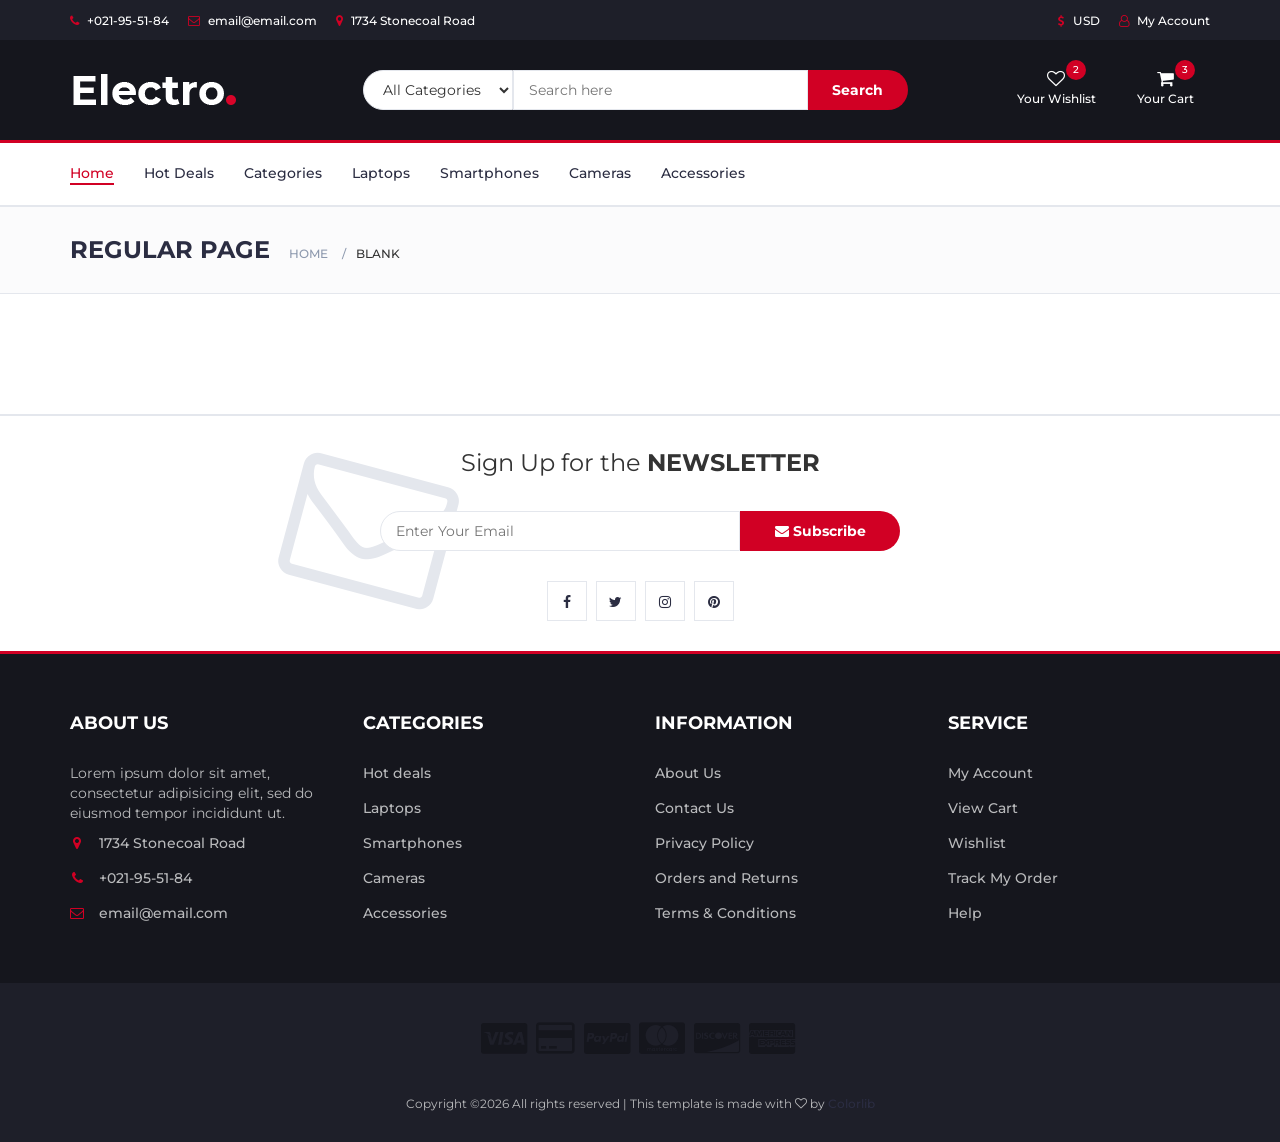
<file: blank.html>
<!DOCTYPE html>
<html lang="en">
	<head>
		<meta charset="utf-8">
		<meta http-equiv="X-UA-Compatible" content="IE=edge">
		<meta name="viewport" content="width=device-width, initial-scale=1">
		 <!-- The above 3 meta tags *must* come first in the head; any other head content must come *after* these tags -->

		<title>Electro - HTML Ecommerce Template</title>

 		<!-- Google font -->
 		<link href="https://fonts.googleapis.com/css?family=Montserrat:400,500,700" rel="stylesheet">

 		<!-- Bootstrap -->
 		<link type="text/css" rel="stylesheet" href="css/bootstrap.min.css"/>

 		<!-- Slick -->
 		<link type="text/css" rel="stylesheet" href="css/slick.css"/>
 		<link type="text/css" rel="stylesheet" href="css/slick-theme.css"/>

 		<!-- nouislider -->
 		<link type="text/css" rel="stylesheet" href="css/nouislider.min.css"/>

 		<!-- Font Awesome Icon -->
 		<link rel="stylesheet" href="css/font-awesome.min.css">

 		<!-- Custom stlylesheet -->
 		<link type="text/css" rel="stylesheet" href="css/style.css"/>

 		<!-- HTML5 shim and Respond.js for IE8 support of HTML5 elements and media queries -->
 		<!-- WARNING: Respond.js doesn't work if you view the page via file:// -->
 		<!--[if lt IE 9]>
 		  <script src="https://oss.maxcdn.com/html5shiv/3.7.3/html5shiv.min.js"></script>
 		  <script src="https://oss.maxcdn.com/respond/1.4.2/respond.min.js"></script>
 		<![endif]-->

    </head>
	<body>
		<!-- HEADER -->
		<header>
			<!-- TOP HEADER -->
			<div id="top-header">
				<div class="container">
					<ul class="header-links pull-left">
						<li><a href="#"><i class="fa fa-phone"></i> +021-95-51-84</a></li>
						<li><a href="#"><i class="fa fa-envelope-o"></i> email@email.com</a></li>
						<li><a href="#"><i class="fa fa-map-marker"></i> 1734 Stonecoal Road</a></li>
					</ul>
					<ul class="header-links pull-right">
						<li><a href="#"><i class="fa fa-dollar"></i> USD</a></li>
						<li><a href="#"><i class="fa fa-user-o"></i> My Account</a></li>
					</ul>
				</div>
			</div>
			<!-- /TOP HEADER -->

			<!-- MAIN HEADER -->
			<div id="header">
				<!-- container -->
				<div class="container">
					<!-- row -->
					<div class="row">
						<!-- LOGO -->
						<div class="col-md-3">
							<div class="header-logo">
								<a href="#" class="logo">
									<img src="./img/logo.png" alt="">
								</a>
							</div>
						</div>
						<!-- /LOGO -->

						<!-- SEARCH BAR -->
						<div class="col-md-6">
							<div class="header-search">
								<form>
									<select class="input-select">
										<option value="0">All Categories</option>
										<option value="1">Category 01</option>
										<option value="1">Category 02</option>
									</select>
									<input class="input" placeholder="Search here">
									<button class="search-btn">Search</button>
								</form>
							</div>
						</div>
						<!-- /SEARCH BAR -->

						<!-- ACCOUNT -->
						<div class="col-md-3 clearfix">
							<div class="header-ctn">
								<!-- Wishlist -->
								<div>
									<a href="#">
										<i class="fa fa-heart-o"></i>
										<span>Your Wishlist</span>
										<div class="qty">2</div>
									</a>
								</div>
								<!-- /Wishlist -->

								<!-- Cart -->
								<div class="dropdown">
									<a class="dropdown-toggle" data-toggle="dropdown" aria-expanded="true">
										<i class="fa fa-shopping-cart"></i>
										<span>Your Cart</span>
										<div class="qty">3</div>
									</a>
									<div class="cart-dropdown">
										<div class="cart-list">
											<div class="product-widget">
												<div class="product-img">
													<img src="./img/product01.png" alt="">
												</div>
												<div class="product-body">
													<h3 class="product-name"><a href="#">product name goes here</a></h3>
													<h4 class="product-price"><span class="qty">1x</span>$980.00</h4>
												</div>
												<button class="delete"><i class="fa fa-close"></i></button>
											</div>

											<div class="product-widget">
												<div class="product-img">
													<img src="./img/product02.png" alt="">
												</div>
												<div class="product-body">
													<h3 class="product-name"><a href="#">product name goes here</a></h3>
													<h4 class="product-price"><span class="qty">3x</span>$980.00</h4>
												</div>
												<button class="delete"><i class="fa fa-close"></i></button>
											</div>
										</div>
										<div class="cart-summary">
											<small>3 Item(s) selected</small>
											<h5>SUBTOTAL: $2940.00</h5>
										</div>
										<div class="cart-btns">
											<a href="#">View Cart</a>
											<a href="#">Checkout  <i class="fa fa-arrow-circle-right"></i></a>
										</div>
									</div>
								</div>
								<!-- /Cart -->

								<!-- Menu Toogle -->
								<div class="menu-toggle">
									<a href="#">
										<i class="fa fa-bars"></i>
										<span>Menu</span>
									</a>
								</div>
								<!-- /Menu Toogle -->
							</div>
						</div>
						<!-- /ACCOUNT -->
					</div>
					<!-- row -->
				</div>
				<!-- container -->
			</div>
			<!-- /MAIN HEADER -->
		</header>
		<!-- /HEADER -->

		<!-- NAVIGATION -->
		<nav id="navigation">
			<!-- container -->
			<div class="container">
				<!-- responsive-nav -->
				<div id="responsive-nav">
					<!-- NAV -->
					<ul class="main-nav nav navbar-nav">
						<li class="active"><a href="#">Home</a></li>
						<li><a href="#">Hot Deals</a></li>
						<li><a href="#">Categories</a></li>
						<li><a href="#">Laptops</a></li>
						<li><a href="#">Smartphones</a></li>
						<li><a href="#">Cameras</a></li>
						<li><a href="#">Accessories</a></li>
					</ul>
					<!-- /NAV -->
				</div>
				<!-- /responsive-nav -->
			</div>
			<!-- /container -->
		</nav>
		<!-- /NAVIGATION -->

		<!-- BREADCRUMB -->
		<div id="breadcrumb" class="section">
			<!-- container -->
			<div class="container">
				<!-- row -->
				<div class="row">
					<div class="col-md-12">
						<h3 class="breadcrumb-header">Regular Page</h3>
						<ul class="breadcrumb-tree">
							<li><a href="#">Home</a></li>
							<li class="active">Blank</li>
						</ul>
					</div>
				</div>
				<!-- /row -->
			</div>
			<!-- /container -->
		</div>
		<!-- /BREADCRUMB -->

		<!-- SECTION -->
		<div class="section">
			<!-- container -->
			<div class="container">
				<!-- row -->
				<div class="row">
				</div>
				<!-- /row -->
			</div>
			<!-- /container -->
		</div>
		<!-- /SECTION -->

		<!-- NEWSLETTER -->
		<div id="newsletter" class="section">
			<!-- container -->
			<div class="container">
				<!-- row -->
				<div class="row">
					<div class="col-md-12">
						<div class="newsletter">
							<p>Sign Up for the <strong>NEWSLETTER</strong></p>
							<form>
								<input class="input" type="email" placeholder="Enter Your Email">
								<button class="newsletter-btn"><i class="fa fa-envelope"></i> Subscribe</button>
							</form>
							<ul class="newsletter-follow">
								<li>
									<a href="#"><i class="fa fa-facebook"></i></a>
								</li>
								<li>
									<a href="#"><i class="fa fa-twitter"></i></a>
								</li>
								<li>
									<a href="#"><i class="fa fa-instagram"></i></a>
								</li>
								<li>
									<a href="#"><i class="fa fa-pinterest"></i></a>
								</li>
							</ul>
						</div>
					</div>
				</div>
				<!-- /row -->
			</div>
			<!-- /container -->
		</div>
		<!-- /NEWSLETTER -->

		<!-- FOOTER -->
		<footer id="footer">
			<!-- top footer -->
			<div class="section">
				<!-- container -->
				<div class="container">
					<!-- row -->
					<div class="row">
						<div class="col-md-3 col-xs-6">
							<div class="footer">
								<h3 class="footer-title">About Us</h3>
								<p>Lorem ipsum dolor sit amet, consectetur adipisicing elit, sed do eiusmod tempor incididunt ut.</p>
								<ul class="footer-links">
									<li><a href="#"><i class="fa fa-map-marker"></i>1734 Stonecoal Road</a></li>
									<li><a href="#"><i class="fa fa-phone"></i>+021-95-51-84</a></li>
									<li><a href="#"><i class="fa fa-envelope-o"></i>email@email.com</a></li>
								</ul>
							</div>
						</div>

						<div class="col-md-3 col-xs-6">
							<div class="footer">
								<h3 class="footer-title">Categories</h3>
								<ul class="footer-links">
									<li><a href="#">Hot deals</a></li>
									<li><a href="#">Laptops</a></li>
									<li><a href="#">Smartphones</a></li>
									<li><a href="#">Cameras</a></li>
									<li><a href="#">Accessories</a></li>
								</ul>
							</div>
						</div>

						<div class="clearfix visible-xs"></div>

						<div class="col-md-3 col-xs-6">
							<div class="footer">
								<h3 class="footer-title">Information</h3>
								<ul class="footer-links">
									<li><a href="#">About Us</a></li>
									<li><a href="#">Contact Us</a></li>
									<li><a href="#">Privacy Policy</a></li>
									<li><a href="#">Orders and Returns</a></li>
									<li><a href="#">Terms & Conditions</a></li>
								</ul>
							</div>
						</div>

						<div class="col-md-3 col-xs-6">
							<div class="footer">
								<h3 class="footer-title">Service</h3>
								<ul class="footer-links">
									<li><a href="#">My Account</a></li>
									<li><a href="#">View Cart</a></li>
									<li><a href="#">Wishlist</a></li>
									<li><a href="#">Track My Order</a></li>
									<li><a href="#">Help</a></li>
								</ul>
							</div>
						</div>
					</div>
					<!-- /row -->
				</div>
				<!-- /container -->
			</div>
			<!-- /top footer -->

			<!-- bottom footer -->
			<div id="bottom-footer" class="section">
				<div class="container">
					<!-- row -->
					<div class="row">
						<div class="col-md-12 text-center">
							<ul class="footer-payments">
								<li><a href="#"><i class="fa fa-cc-visa"></i></a></li>
								<li><a href="#"><i class="fa fa-credit-card"></i></a></li>
								<li><a href="#"><i class="fa fa-cc-paypal"></i></a></li>
								<li><a href="#"><i class="fa fa-cc-mastercard"></i></a></li>
								<li><a href="#"><i class="fa fa-cc-discover"></i></a></li>
								<li><a href="#"><i class="fa fa-cc-amex"></i></a></li>
							</ul>
							<span class="copyright">
								<!-- Link back to Colorlib can't be removed. Template is licensed under CC BY 3.0. -->
								Copyright &copy;<script>document.write(new Date().getFullYear());</script> All rights reserved | This template is made with <i class="fa fa-heart-o" aria-hidden="true"></i> by <a href="https://colorlib.com" target="_blank">Colorlib</a>
							<!-- Link back to Colorlib can't be removed. Template is licensed under CC BY 3.0. -->
							</span>


						</div>
					</div>
						<!-- /row -->
				</div>
				<!-- /container -->
			</div>
			<!-- /bottom footer -->
		</footer>
		<!-- /FOOTER -->

		<!-- jQuery Plugins -->
		<script src="js/jquery.min.js"></script>
		<script src="js/bootstrap.min.js"></script>
		<script src="js/slick.min.js"></script>
		<script src="js/nouislider.min.js"></script>
		<script src="js/jquery.zoom.min.js"></script>
		<script src="js/main.js"></script>

	</body>
</html>
</file>
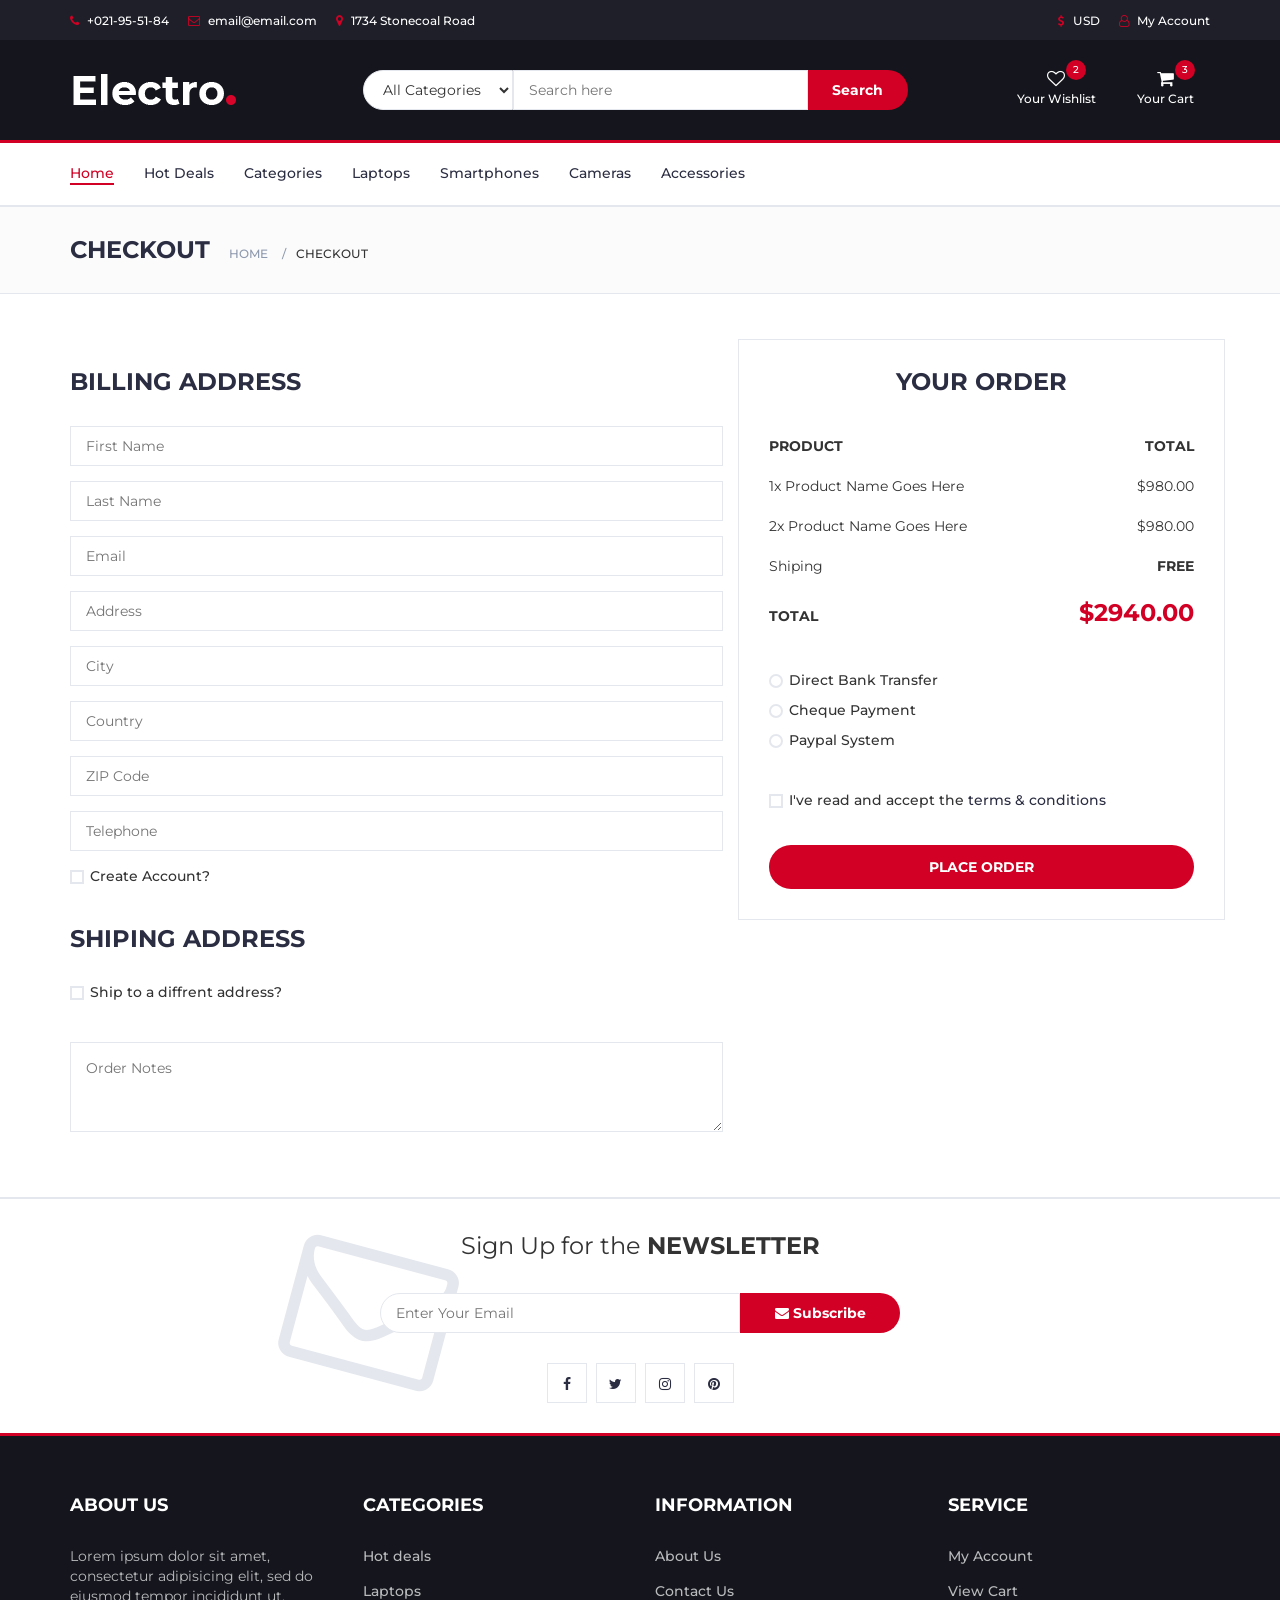
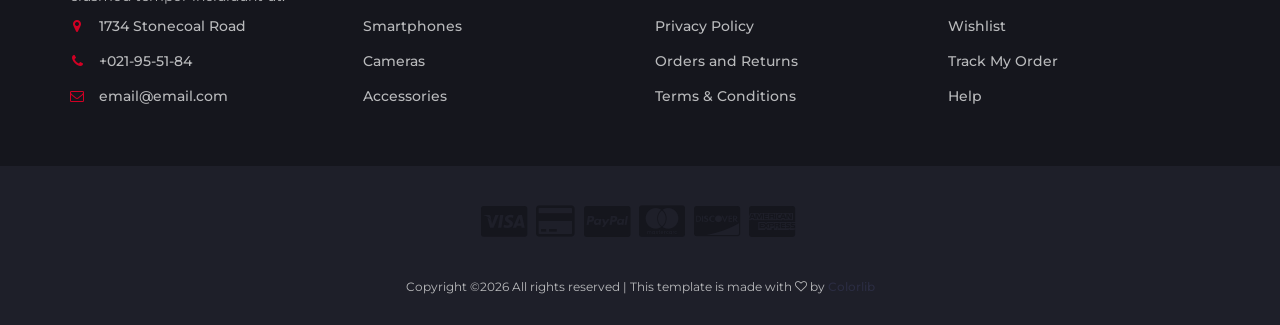
<file: checkout.html>
<!DOCTYPE html>
<html lang="en">
	<head>
		<meta charset="utf-8">
		<meta http-equiv="X-UA-Compatible" content="IE=edge">
		<meta name="viewport" content="width=device-width, initial-scale=1">
		 <!-- The above 3 meta tags *must* come first in the head; any other head content must come *after* these tags -->

		<title>Electro - HTML Ecommerce Template</title>

 		<!-- Google font -->
 		<link href="https://fonts.googleapis.com/css?family=Montserrat:400,500,700" rel="stylesheet">

 		<!-- Bootstrap -->
 		<link type="text/css" rel="stylesheet" href="css/bootstrap.min.css"/>

 		<!-- Slick -->
 		<link type="text/css" rel="stylesheet" href="css/slick.css"/>
 		<link type="text/css" rel="stylesheet" href="css/slick-theme.css"/>

 		<!-- nouislider -->
 		<link type="text/css" rel="stylesheet" href="css/nouislider.min.css"/>

 		<!-- Font Awesome Icon -->
 		<link rel="stylesheet" href="css/font-awesome.min.css">

 		<!-- Custom stlylesheet -->
 		<link type="text/css" rel="stylesheet" href="css/style.css"/>

		<!-- HTML5 shim and Respond.js for IE8 support of HTML5 elements and media queries -->
		<!-- WARNING: Respond.js doesn't work if you view the page via file:// -->
		<!--[if lt IE 9]>
		  <script src="https://oss.maxcdn.com/html5shiv/3.7.3/html5shiv.min.js"></script>
		  <script src="https://oss.maxcdn.com/respond/1.4.2/respond.min.js"></script>
		<![endif]-->

    </head>
	<body>
		<!-- HEADER -->
		<header>
			<!-- TOP HEADER -->
			<div id="top-header">
				<div class="container">
					<ul class="header-links pull-left">
						<li><a href="#"><i class="fa fa-phone"></i> +021-95-51-84</a></li>
						<li><a href="#"><i class="fa fa-envelope-o"></i> email@email.com</a></li>
						<li><a href="#"><i class="fa fa-map-marker"></i> 1734 Stonecoal Road</a></li>
					</ul>
					<ul class="header-links pull-right">
						<li><a href="#"><i class="fa fa-dollar"></i> USD</a></li>
						<li><a href="#"><i class="fa fa-user-o"></i> My Account</a></li>
					</ul>
				</div>
			</div>
			<!-- /TOP HEADER -->

			<!-- MAIN HEADER -->
			<div id="header">
				<!-- container -->
				<div class="container">
					<!-- row -->
					<div class="row">
						<!-- LOGO -->
						<div class="col-md-3">
							<div class="header-logo">
								<a href="#" class="logo">
									<img src="./img/logo.png" alt="">
								</a>
							</div>
						</div>
						<!-- /LOGO -->

						<!-- SEARCH BAR -->
						<div class="col-md-6">
							<div class="header-search">
								<form>
									<select class="input-select">
										<option value="0">All Categories</option>
										<option value="1">Category 01</option>
										<option value="1">Category 02</option>
									</select>
									<input class="input" placeholder="Search here">
									<button class="search-btn">Search</button>
								</form>
							</div>
						</div>
						<!-- /SEARCH BAR -->

						<!-- ACCOUNT -->
						<div class="col-md-3 clearfix">
							<div class="header-ctn">
								<!-- Wishlist -->
								<div>
									<a href="#">
										<i class="fa fa-heart-o"></i>
										<span>Your Wishlist</span>
										<div class="qty">2</div>
									</a>
								</div>
								<!-- /Wishlist -->

								<!-- Cart -->
								<div class="dropdown">
									<a class="dropdown-toggle" data-toggle="dropdown" aria-expanded="true">
										<i class="fa fa-shopping-cart"></i>
										<span>Your Cart</span>
										<div class="qty">3</div>
									</a>
									<div class="cart-dropdown">
										<div class="cart-list">
											<div class="product-widget">
												<div class="product-img">
													<img src="./img/product01.png" alt="">
												</div>
												<div class="product-body">
													<h3 class="product-name"><a href="#">product name goes here</a></h3>
													<h4 class="product-price"><span class="qty">1x</span>$980.00</h4>
												</div>
												<button class="delete"><i class="fa fa-close"></i></button>
											</div>

											<div class="product-widget">
												<div class="product-img">
													<img src="./img/product02.png" alt="">
												</div>
												<div class="product-body">
													<h3 class="product-name"><a href="#">product name goes here</a></h3>
													<h4 class="product-price"><span class="qty">3x</span>$980.00</h4>
												</div>
												<button class="delete"><i class="fa fa-close"></i></button>
											</div>
										</div>
										<div class="cart-summary">
											<small>3 Item(s) selected</small>
											<h5>SUBTOTAL: $2940.00</h5>
										</div>
										<div class="cart-btns">
											<a href="#">View Cart</a>
											<a href="#">Checkout  <i class="fa fa-arrow-circle-right"></i></a>
										</div>
									</div>
								</div>
								<!-- /Cart -->

								<!-- Menu Toogle -->
								<div class="menu-toggle">
									<a href="#">
										<i class="fa fa-bars"></i>
										<span>Menu</span>
									</a>
								</div>
								<!-- /Menu Toogle -->
							</div>
						</div>
						<!-- /ACCOUNT -->
					</div>
					<!-- row -->
				</div>
				<!-- container -->
			</div>
			<!-- /MAIN HEADER -->
		</header>
		<!-- /HEADER -->

		<!-- NAVIGATION -->
		<nav id="navigation">
			<!-- container -->
			<div class="container">
				<!-- responsive-nav -->
				<div id="responsive-nav">
					<!-- NAV -->
					<ul class="main-nav nav navbar-nav">
						<li class="active"><a href="#">Home</a></li>
						<li><a href="#">Hot Deals</a></li>
						<li><a href="#">Categories</a></li>
						<li><a href="#">Laptops</a></li>
						<li><a href="#">Smartphones</a></li>
						<li><a href="#">Cameras</a></li>
						<li><a href="#">Accessories</a></li>
					</ul>
					<!-- /NAV -->
				</div>
				<!-- /responsive-nav -->
			</div>
			<!-- /container -->
		</nav>
		<!-- /NAVIGATION -->

		<!-- BREADCRUMB -->
		<div id="breadcrumb" class="section">
			<!-- container -->
			<div class="container">
				<!-- row -->
				<div class="row">
					<div class="col-md-12">
						<h3 class="breadcrumb-header">Checkout</h3>
						<ul class="breadcrumb-tree">
							<li><a href="#">Home</a></li>
							<li class="active">Checkout</li>
						</ul>
					</div>
				</div>
				<!-- /row -->
			</div>
			<!-- /container -->
		</div>
		<!-- /BREADCRUMB -->

		<!-- SECTION -->
		<div class="section">
			<!-- container -->
			<div class="container">
				<!-- row -->
				<div class="row">

					<div class="col-md-7">
						<!-- Billing Details -->
						<div class="billing-details">
							<div class="section-title">
								<h3 class="title">Billing address</h3>
							</div>
							<div class="form-group">
								<input class="input" type="text" name="first-name" placeholder="First Name">
							</div>
							<div class="form-group">
								<input class="input" type="text" name="last-name" placeholder="Last Name">
							</div>
							<div class="form-group">
								<input class="input" type="email" name="email" placeholder="Email">
							</div>
							<div class="form-group">
								<input class="input" type="text" name="address" placeholder="Address">
							</div>
							<div class="form-group">
								<input class="input" type="text" name="city" placeholder="City">
							</div>
							<div class="form-group">
								<input class="input" type="text" name="country" placeholder="Country">
							</div>
							<div class="form-group">
								<input class="input" type="text" name="zip-code" placeholder="ZIP Code">
							</div>
							<div class="form-group">
								<input class="input" type="tel" name="tel" placeholder="Telephone">
							</div>
							<div class="form-group">
								<div class="input-checkbox">
									<input type="checkbox" id="create-account">
									<label for="create-account">
										<span></span>
										Create Account?
									</label>
									<div class="caption">
										<p>Lorem ipsum dolor sit amet, consectetur adipisicing elit, sed do eiusmod tempor incididunt.</p>
										<input class="input" type="password" name="password" placeholder="Enter Your Password">
									</div>
								</div>
							</div>
						</div>
						<!-- /Billing Details -->

						<!-- Shiping Details -->
						<div class="shiping-details">
							<div class="section-title">
								<h3 class="title">Shiping address</h3>
							</div>
							<div class="input-checkbox">
								<input type="checkbox" id="shiping-address">
								<label for="shiping-address">
									<span></span>
									Ship to a diffrent address?
								</label>
								<div class="caption">
									<div class="form-group">
										<input class="input" type="text" name="first-name" placeholder="First Name">
									</div>
									<div class="form-group">
										<input class="input" type="text" name="last-name" placeholder="Last Name">
									</div>
									<div class="form-group">
										<input class="input" type="email" name="email" placeholder="Email">
									</div>
									<div class="form-group">
										<input class="input" type="text" name="address" placeholder="Address">
									</div>
									<div class="form-group">
										<input class="input" type="text" name="city" placeholder="City">
									</div>
									<div class="form-group">
										<input class="input" type="text" name="country" placeholder="Country">
									</div>
									<div class="form-group">
										<input class="input" type="text" name="zip-code" placeholder="ZIP Code">
									</div>
									<div class="form-group">
										<input class="input" type="tel" name="tel" placeholder="Telephone">
									</div>
								</div>
							</div>
						</div>
						<!-- /Shiping Details -->

						<!-- Order notes -->
						<div class="order-notes">
							<textarea class="input" placeholder="Order Notes"></textarea>
						</div>
						<!-- /Order notes -->
					</div>

					<!-- Order Details -->
					<div class="col-md-5 order-details">
						<div class="section-title text-center">
							<h3 class="title">Your Order</h3>
						</div>
						<div class="order-summary">
							<div class="order-col">
								<div><strong>PRODUCT</strong></div>
								<div><strong>TOTAL</strong></div>
							</div>
							<div class="order-products">
								<div class="order-col">
									<div>1x Product Name Goes Here</div>
									<div>$980.00</div>
								</div>
								<div class="order-col">
									<div>2x Product Name Goes Here</div>
									<div>$980.00</div>
								</div>
							</div>
							<div class="order-col">
								<div>Shiping</div>
								<div><strong>FREE</strong></div>
							</div>
							<div class="order-col">
								<div><strong>TOTAL</strong></div>
								<div><strong class="order-total">$2940.00</strong></div>
							</div>
						</div>
						<div class="payment-method">
							<div class="input-radio">
								<input type="radio" name="payment" id="payment-1">
								<label for="payment-1">
									<span></span>
									Direct Bank Transfer
								</label>
								<div class="caption">
									<p>Lorem ipsum dolor sit amet, consectetur adipisicing elit, sed do eiusmod tempor incididunt ut labore et dolore magna aliqua.</p>
								</div>
							</div>
							<div class="input-radio">
								<input type="radio" name="payment" id="payment-2">
								<label for="payment-2">
									<span></span>
									Cheque Payment
								</label>
								<div class="caption">
									<p>Lorem ipsum dolor sit amet, consectetur adipisicing elit, sed do eiusmod tempor incididunt ut labore et dolore magna aliqua.</p>
								</div>
							</div>
							<div class="input-radio">
								<input type="radio" name="payment" id="payment-3">
								<label for="payment-3">
									<span></span>
									Paypal System
								</label>
								<div class="caption">
									<p>Lorem ipsum dolor sit amet, consectetur adipisicing elit, sed do eiusmod tempor incididunt ut labore et dolore magna aliqua.</p>
								</div>
							</div>
						</div>
						<div class="input-checkbox">
							<input type="checkbox" id="terms">
							<label for="terms">
								<span></span>
								I've read and accept the <a href="#">terms & conditions</a>
							</label>
						</div>
						<a href="#" class="primary-btn order-submit">Place order</a>
					</div>
					<!-- /Order Details -->
				</div>
				<!-- /row -->
			</div>
			<!-- /container -->
		</div>
		<!-- /SECTION -->

		<!-- NEWSLETTER -->
		<div id="newsletter" class="section">
			<!-- container -->
			<div class="container">
				<!-- row -->
				<div class="row">
					<div class="col-md-12">
						<div class="newsletter">
							<p>Sign Up for the <strong>NEWSLETTER</strong></p>
							<form>
								<input class="input" type="email" placeholder="Enter Your Email">
								<button class="newsletter-btn"><i class="fa fa-envelope"></i> Subscribe</button>
							</form>
							<ul class="newsletter-follow">
								<li>
									<a href="#"><i class="fa fa-facebook"></i></a>
								</li>
								<li>
									<a href="#"><i class="fa fa-twitter"></i></a>
								</li>
								<li>
									<a href="#"><i class="fa fa-instagram"></i></a>
								</li>
								<li>
									<a href="#"><i class="fa fa-pinterest"></i></a>
								</li>
							</ul>
						</div>
					</div>
				</div>
				<!-- /row -->
			</div>
			<!-- /container -->
		</div>
		<!-- /NEWSLETTER -->

		<!-- FOOTER -->
		<footer id="footer">
			<!-- top footer -->
			<div class="section">
				<!-- container -->
				<div class="container">
					<!-- row -->
					<div class="row">
						<div class="col-md-3 col-xs-6">
							<div class="footer">
								<h3 class="footer-title">About Us</h3>
								<p>Lorem ipsum dolor sit amet, consectetur adipisicing elit, sed do eiusmod tempor incididunt ut.</p>
								<ul class="footer-links">
									<li><a href="#"><i class="fa fa-map-marker"></i>1734 Stonecoal Road</a></li>
									<li><a href="#"><i class="fa fa-phone"></i>+021-95-51-84</a></li>
									<li><a href="#"><i class="fa fa-envelope-o"></i>email@email.com</a></li>
								</ul>
							</div>
						</div>

						<div class="col-md-3 col-xs-6">
							<div class="footer">
								<h3 class="footer-title">Categories</h3>
								<ul class="footer-links">
									<li><a href="#">Hot deals</a></li>
									<li><a href="#">Laptops</a></li>
									<li><a href="#">Smartphones</a></li>
									<li><a href="#">Cameras</a></li>
									<li><a href="#">Accessories</a></li>
								</ul>
							</div>
						</div>

						<div class="clearfix visible-xs"></div>

						<div class="col-md-3 col-xs-6">
							<div class="footer">
								<h3 class="footer-title">Information</h3>
								<ul class="footer-links">
									<li><a href="#">About Us</a></li>
									<li><a href="#">Contact Us</a></li>
									<li><a href="#">Privacy Policy</a></li>
									<li><a href="#">Orders and Returns</a></li>
									<li><a href="#">Terms & Conditions</a></li>
								</ul>
							</div>
						</div>

						<div class="col-md-3 col-xs-6">
							<div class="footer">
								<h3 class="footer-title">Service</h3>
								<ul class="footer-links">
									<li><a href="#">My Account</a></li>
									<li><a href="#">View Cart</a></li>
									<li><a href="#">Wishlist</a></li>
									<li><a href="#">Track My Order</a></li>
									<li><a href="#">Help</a></li>
								</ul>
							</div>
						</div>
					</div>
					<!-- /row -->
				</div>
				<!-- /container -->
			</div>
			<!-- /top footer -->

			<!-- bottom footer -->
			<div id="bottom-footer" class="section">
				<div class="container">
					<!-- row -->
					<div class="row">
						<div class="col-md-12 text-center">
							<ul class="footer-payments">
								<li><a href="#"><i class="fa fa-cc-visa"></i></a></li>
								<li><a href="#"><i class="fa fa-credit-card"></i></a></li>
								<li><a href="#"><i class="fa fa-cc-paypal"></i></a></li>
								<li><a href="#"><i class="fa fa-cc-mastercard"></i></a></li>
								<li><a href="#"><i class="fa fa-cc-discover"></i></a></li>
								<li><a href="#"><i class="fa fa-cc-amex"></i></a></li>
							</ul>
							<span class="copyright">
								<!-- Link back to Colorlib can't be removed. Template is licensed under CC BY 3.0. -->
								Copyright &copy;<script>document.write(new Date().getFullYear());</script> All rights reserved | This template is made with <i class="fa fa-heart-o" aria-hidden="true"></i> by <a href="https://colorlib.com" target="_blank">Colorlib</a>
							<!-- Link back to Colorlib can't be removed. Template is licensed under CC BY 3.0. -->
							</span>
						</div>
					</div>
						<!-- /row -->
				</div>
				<!-- /container -->
			</div>
			<!-- /bottom footer -->
		</footer>
		<!-- /FOOTER -->

		<!-- jQuery Plugins -->
		<script src="js/jquery.min.js"></script>
		<script src="js/bootstrap.min.js"></script>
		<script src="js/slick.min.js"></script>
		<script src="js/nouislider.min.js"></script>
		<script src="js/jquery.zoom.min.js"></script>
		<script src="js/main.js"></script>

	</body>
</html>
</file>
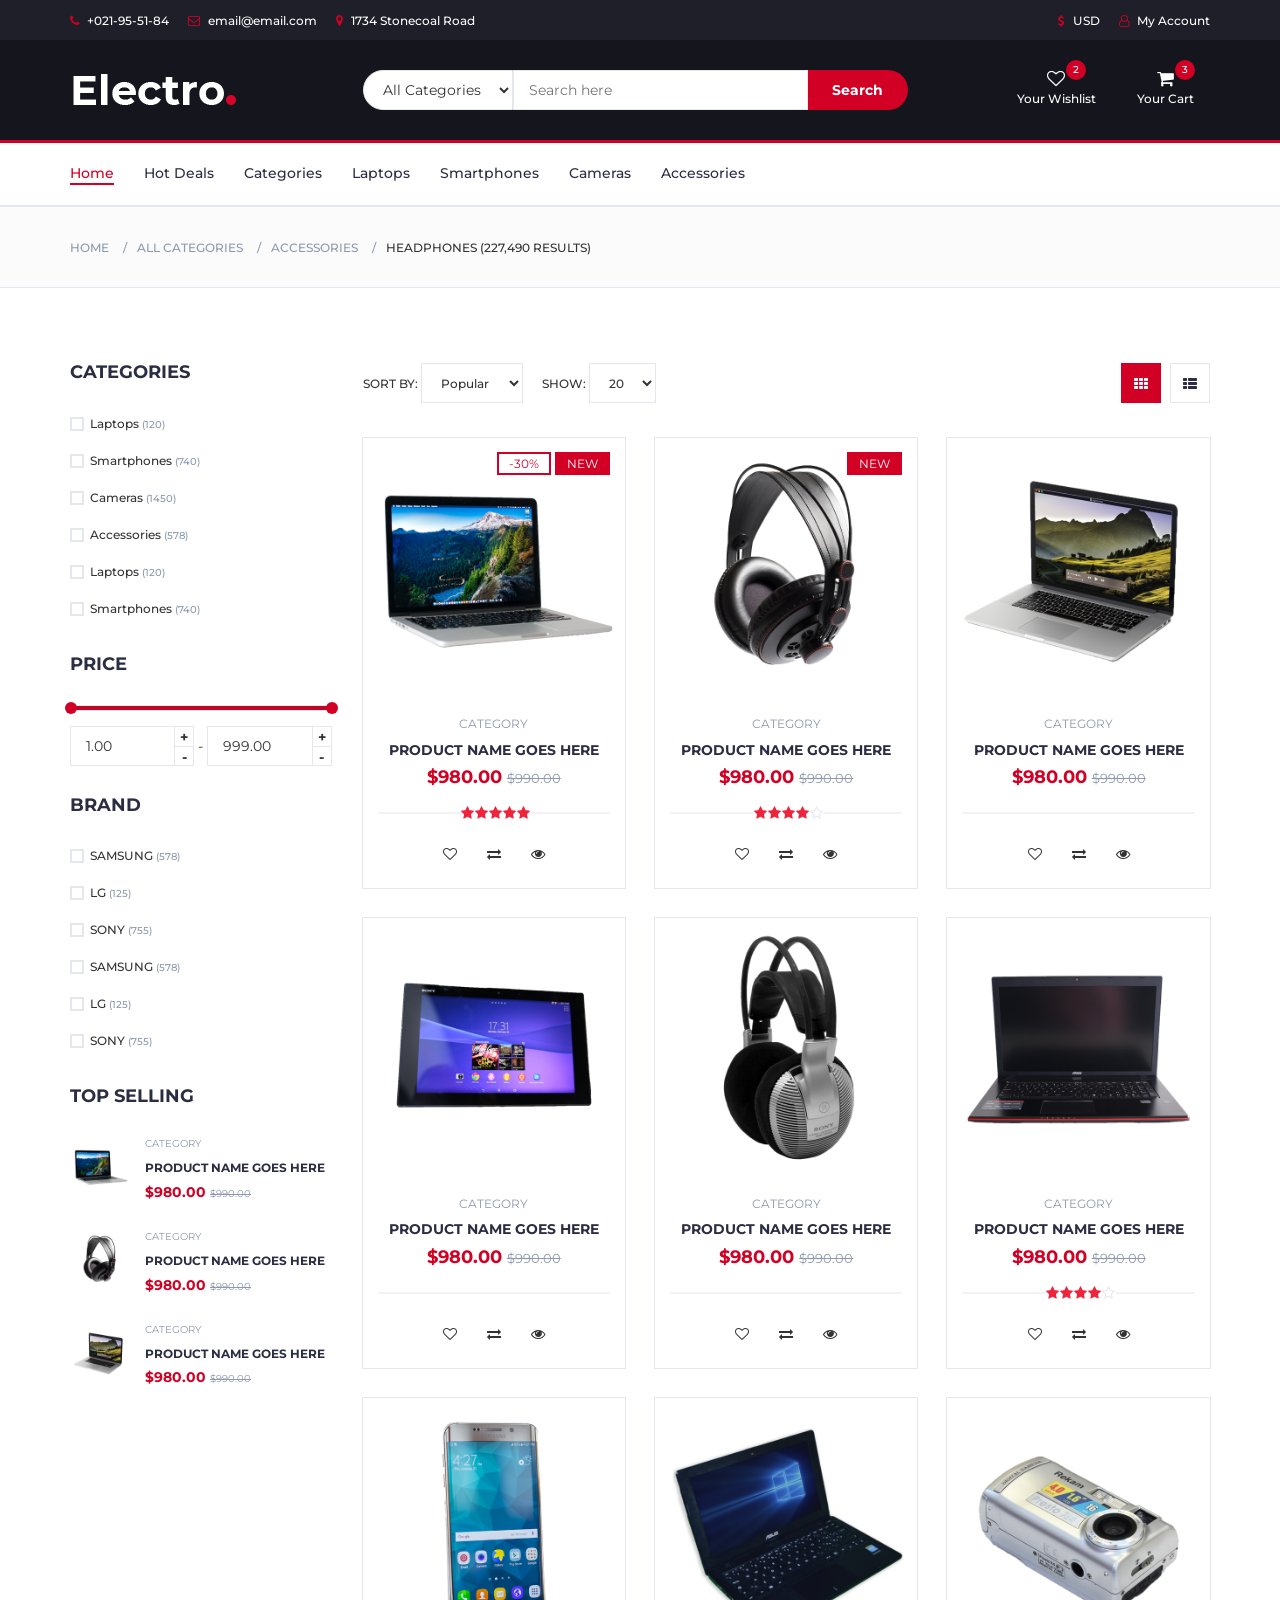
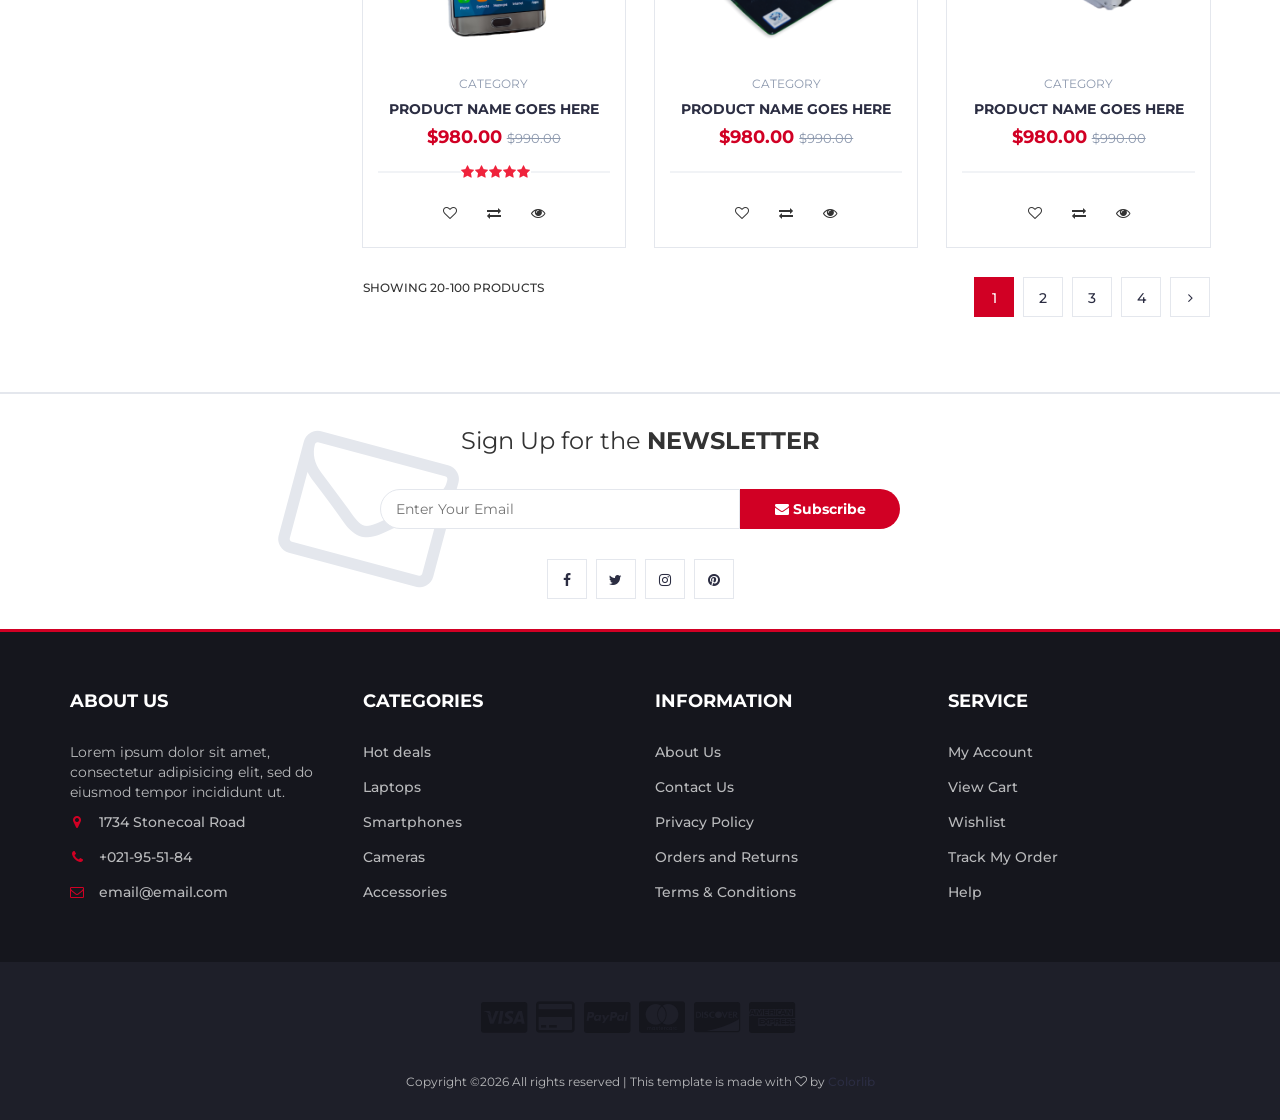
<file: store.html>
<!DOCTYPE html>
<html lang="en">
	<head>
		<meta charset="utf-8">
		<meta http-equiv="X-UA-Compatible" content="IE=edge">
		<meta name="viewport" content="width=device-width, initial-scale=1">
		 <!-- The above 3 meta tags *must* come first in the head; any other head content must come *after* these tags -->

		<title>Electro - HTML Ecommerce Template</title>

 		<!-- Google font -->
 		<link href="https://fonts.googleapis.com/css?family=Montserrat:400,500,700" rel="stylesheet">

 		<!-- Bootstrap -->
 		<link type="text/css" rel="stylesheet" href="css/bootstrap.min.css"/>

 		<!-- Slick -->
 		<link type="text/css" rel="stylesheet" href="css/slick.css"/>
 		<link type="text/css" rel="stylesheet" href="css/slick-theme.css"/>

 		<!-- nouislider -->
 		<link type="text/css" rel="stylesheet" href="css/nouislider.min.css"/>

 		<!-- Font Awesome Icon -->
 		<link rel="stylesheet" href="css/font-awesome.min.css">

 		<!-- Custom stlylesheet -->
 		<link type="text/css" rel="stylesheet" href="css/style.css"/>

		<!-- HTML5 shim and Respond.js for IE8 support of HTML5 elements and media queries -->
		<!-- WARNING: Respond.js doesn't work if you view the page via file:// -->
		<!--[if lt IE 9]>
		  <script src="https://oss.maxcdn.com/html5shiv/3.7.3/html5shiv.min.js"></script>
		  <script src="https://oss.maxcdn.com/respond/1.4.2/respond.min.js"></script>
		<![endif]-->

    </head>
	<body>
		<!-- HEADER -->
		<header>
			<!-- TOP HEADER -->
			<div id="top-header">
				<div class="container">
					<ul class="header-links pull-left">
						<li><a href="#"><i class="fa fa-phone"></i> +021-95-51-84</a></li>
						<li><a href="#"><i class="fa fa-envelope-o"></i> email@email.com</a></li>
						<li><a href="#"><i class="fa fa-map-marker"></i> 1734 Stonecoal Road</a></li>
					</ul>
					<ul class="header-links pull-right">
						<li><a href="#"><i class="fa fa-dollar"></i> USD</a></li>
						<li><a href="#"><i class="fa fa-user-o"></i> My Account</a></li>
					</ul>
				</div>
			</div>
			<!-- /TOP HEADER -->

			<!-- MAIN HEADER -->
			<div id="header">
				<!-- container -->
				<div class="container">
					<!-- row -->
					<div class="row">
						<!-- LOGO -->
						<div class="col-md-3">
							<div class="header-logo">
								<a href="#" class="logo">
									<img src="./img/logo.png" alt="">
								</a>
							</div>
						</div>
						<!-- /LOGO -->

						<!-- SEARCH BAR -->
						<div class="col-md-6">
							<div class="header-search">
								<form>
									<select class="input-select">
										<option value="0">All Categories</option>
										<option value="1">Category 01</option>
										<option value="1">Category 02</option>
									</select>
									<input class="input" placeholder="Search here">
									<button class="search-btn">Search</button>
								</form>
							</div>
						</div>
						<!-- /SEARCH BAR -->

						<!-- ACCOUNT -->
						<div class="col-md-3 clearfix">
							<div class="header-ctn">
								<!-- Wishlist -->
								<div>
									<a href="#">
										<i class="fa fa-heart-o"></i>
										<span>Your Wishlist</span>
										<div class="qty">2</div>
									</a>
								</div>
								<!-- /Wishlist -->

								<!-- Cart -->
								<div class="dropdown">
									<a class="dropdown-toggle" data-toggle="dropdown" aria-expanded="true">
										<i class="fa fa-shopping-cart"></i>
										<span>Your Cart</span>
										<div class="qty">3</div>
									</a>
									<div class="cart-dropdown">
										<div class="cart-list">
											<div class="product-widget">
												<div class="product-img">
													<img src="./img/product01.png" alt="">
												</div>
												<div class="product-body">
													<h3 class="product-name"><a href="#">product name goes here</a></h3>
													<h4 class="product-price"><span class="qty">1x</span>$980.00</h4>
												</div>
												<button class="delete"><i class="fa fa-close"></i></button>
											</div>

											<div class="product-widget">
												<div class="product-img">
													<img src="./img/product02.png" alt="">
												</div>
												<div class="product-body">
													<h3 class="product-name"><a href="#">product name goes here</a></h3>
													<h4 class="product-price"><span class="qty">3x</span>$980.00</h4>
												</div>
												<button class="delete"><i class="fa fa-close"></i></button>
											</div>
										</div>
										<div class="cart-summary">
											<small>3 Item(s) selected</small>
											<h5>SUBTOTAL: $2940.00</h5>
										</div>
										<div class="cart-btns">
											<a href="#">View Cart</a>
											<a href="#">Checkout  <i class="fa fa-arrow-circle-right"></i></a>
										</div>
									</div>
								</div>
								<!-- /Cart -->

								<!-- Menu Toogle -->
								<div class="menu-toggle">
									<a href="#">
										<i class="fa fa-bars"></i>
										<span>Menu</span>
									</a>
								</div>
								<!-- /Menu Toogle -->
							</div>
						</div>
						<!-- /ACCOUNT -->
					</div>
					<!-- row -->
				</div>
				<!-- container -->
			</div>
			<!-- /MAIN HEADER -->
		</header>
		<!-- /HEADER -->

		<!-- NAVIGATION -->
		<nav id="navigation">
			<!-- container -->
			<div class="container">
				<!-- responsive-nav -->
				<div id="responsive-nav">
					<!-- NAV -->
					<ul class="main-nav nav navbar-nav">
						<li class="active"><a href="#">Home</a></li>
						<li><a href="#">Hot Deals</a></li>
						<li><a href="#">Categories</a></li>
						<li><a href="#">Laptops</a></li>
						<li><a href="#">Smartphones</a></li>
						<li><a href="#">Cameras</a></li>
						<li><a href="#">Accessories</a></li>
					</ul>
					<!-- /NAV -->
				</div>
				<!-- /responsive-nav -->
			</div>
			<!-- /container -->
		</nav>
		<!-- /NAVIGATION -->

		<!-- BREADCRUMB -->
		<div id="breadcrumb" class="section">
			<!-- container -->
			<div class="container">
				<!-- row -->
				<div class="row">
					<div class="col-md-12">
						<ul class="breadcrumb-tree">
							<li><a href="#">Home</a></li>
							<li><a href="#">All Categories</a></li>
							<li><a href="#">Accessories</a></li>
							<li class="active">Headphones (227,490 Results)</li>
						</ul>
					</div>
				</div>
				<!-- /row -->
			</div>
			<!-- /container -->
		</div>
		<!-- /BREADCRUMB -->

		<!-- SECTION -->
		<div class="section">
			<!-- container -->
			<div class="container">
				<!-- row -->
				<div class="row">
					<!-- ASIDE -->
					<div id="aside" class="col-md-3">
						<!-- aside Widget -->
						<div class="aside">
							<h3 class="aside-title">Categories</h3>
							<div class="checkbox-filter">

								<div class="input-checkbox">
									<input type="checkbox" id="category-1">
									<label for="category-1">
										<span></span>
										Laptops
										<small>(120)</small>
									</label>
								</div>

								<div class="input-checkbox">
									<input type="checkbox" id="category-2">
									<label for="category-2">
										<span></span>
										Smartphones
										<small>(740)</small>
									</label>
								</div>

								<div class="input-checkbox">
									<input type="checkbox" id="category-3">
									<label for="category-3">
										<span></span>
										Cameras
										<small>(1450)</small>
									</label>
								</div>

								<div class="input-checkbox">
									<input type="checkbox" id="category-4">
									<label for="category-4">
										<span></span>
										Accessories
										<small>(578)</small>
									</label>
								</div>

								<div class="input-checkbox">
									<input type="checkbox" id="category-5">
									<label for="category-5">
										<span></span>
										Laptops
										<small>(120)</small>
									</label>
								</div>

								<div class="input-checkbox">
									<input type="checkbox" id="category-6">
									<label for="category-6">
										<span></span>
										Smartphones
										<small>(740)</small>
									</label>
								</div>
							</div>
						</div>
						<!-- /aside Widget -->

						<!-- aside Widget -->
						<div class="aside">
							<h3 class="aside-title">Price</h3>
							<div class="price-filter">
								<div id="price-slider"></div>
								<div class="input-number price-min">
									<input id="price-min" type="number">
									<span class="qty-up">+</span>
									<span class="qty-down">-</span>
								</div>
								<span>-</span>
								<div class="input-number price-max">
									<input id="price-max" type="number">
									<span class="qty-up">+</span>
									<span class="qty-down">-</span>
								</div>
							</div>
						</div>
						<!-- /aside Widget -->

						<!-- aside Widget -->
						<div class="aside">
							<h3 class="aside-title">Brand</h3>
							<div class="checkbox-filter">
								<div class="input-checkbox">
									<input type="checkbox" id="brand-1">
									<label for="brand-1">
										<span></span>
										SAMSUNG
										<small>(578)</small>
									</label>
								</div>
								<div class="input-checkbox">
									<input type="checkbox" id="brand-2">
									<label for="brand-2">
										<span></span>
										LG
										<small>(125)</small>
									</label>
								</div>
								<div class="input-checkbox">
									<input type="checkbox" id="brand-3">
									<label for="brand-3">
										<span></span>
										SONY
										<small>(755)</small>
									</label>
								</div>
								<div class="input-checkbox">
									<input type="checkbox" id="brand-4">
									<label for="brand-4">
										<span></span>
										SAMSUNG
										<small>(578)</small>
									</label>
								</div>
								<div class="input-checkbox">
									<input type="checkbox" id="brand-5">
									<label for="brand-5">
										<span></span>
										LG
										<small>(125)</small>
									</label>
								</div>
								<div class="input-checkbox">
									<input type="checkbox" id="brand-6">
									<label for="brand-6">
										<span></span>
										SONY
										<small>(755)</small>
									</label>
								</div>
							</div>
						</div>
						<!-- /aside Widget -->

						<!-- aside Widget -->
						<div class="aside">
							<h3 class="aside-title">Top selling</h3>
							<div class="product-widget">
								<div class="product-img">
									<img src="./img/product01.png" alt="">
								</div>
								<div class="product-body">
									<p class="product-category">Category</p>
									<h3 class="product-name"><a href="#">product name goes here</a></h3>
									<h4 class="product-price">$980.00 <del class="product-old-price">$990.00</del></h4>
								</div>
							</div>

							<div class="product-widget">
								<div class="product-img">
									<img src="./img/product02.png" alt="">
								</div>
								<div class="product-body">
									<p class="product-category">Category</p>
									<h3 class="product-name"><a href="#">product name goes here</a></h3>
									<h4 class="product-price">$980.00 <del class="product-old-price">$990.00</del></h4>
								</div>
							</div>

							<div class="product-widget">
								<div class="product-img">
									<img src="./img/product03.png" alt="">
								</div>
								<div class="product-body">
									<p class="product-category">Category</p>
									<h3 class="product-name"><a href="#">product name goes here</a></h3>
									<h4 class="product-price">$980.00 <del class="product-old-price">$990.00</del></h4>
								</div>
							</div>
						</div>
						<!-- /aside Widget -->
					</div>
					<!-- /ASIDE -->

					<!-- STORE -->
					<div id="store" class="col-md-9">
						<!-- store top filter -->
						<div class="store-filter clearfix">
							<div class="store-sort">
								<label>
									Sort By:
									<select class="input-select">
										<option value="0">Popular</option>
										<option value="1">Position</option>
									</select>
								</label>

								<label>
									Show:
									<select class="input-select">
										<option value="0">20</option>
										<option value="1">50</option>
									</select>
								</label>
							</div>
							<ul class="store-grid">
								<li class="active"><i class="fa fa-th"></i></li>
								<li><a href="#"><i class="fa fa-th-list"></i></a></li>
							</ul>
						</div>
						<!-- /store top filter -->

						<!-- store products -->
						<div class="row">
							<!-- product -->
							<div class="col-md-4 col-xs-6">
								<div class="product">
									<div class="product-img">
										<img src="./img/product01.png" alt="">
										<div class="product-label">
											<span class="sale">-30%</span>
											<span class="new">NEW</span>
										</div>
									</div>
									<div class="product-body">
										<p class="product-category">Category</p>
										<h3 class="product-name"><a href="#">product name goes here</a></h3>
										<h4 class="product-price">$980.00 <del class="product-old-price">$990.00</del></h4>
										<div class="product-rating">
											<i class="fa fa-star"></i>
											<i class="fa fa-star"></i>
											<i class="fa fa-star"></i>
											<i class="fa fa-star"></i>
											<i class="fa fa-star"></i>
										</div>
										<div class="product-btns">
											<button class="add-to-wishlist"><i class="fa fa-heart-o"></i><span class="tooltipp">add to wishlist</span></button>
											<button class="add-to-compare"><i class="fa fa-exchange"></i><span class="tooltipp">add to compare</span></button>
											<button class="quick-view"><i class="fa fa-eye"></i><span class="tooltipp">quick view</span></button>
										</div>
									</div>
									<div class="add-to-cart">
										<button class="add-to-cart-btn"><i class="fa fa-shopping-cart"></i> add to cart</button>
									</div>
								</div>
							</div>
							<!-- /product -->

							<!-- product -->
							<div class="col-md-4 col-xs-6">
								<div class="product">
									<div class="product-img">
										<img src="./img/product02.png" alt="">
										<div class="product-label">
											<span class="new">NEW</span>
										</div>
									</div>
									<div class="product-body">
										<p class="product-category">Category</p>
										<h3 class="product-name"><a href="#">product name goes here</a></h3>
										<h4 class="product-price">$980.00 <del class="product-old-price">$990.00</del></h4>
										<div class="product-rating">
											<i class="fa fa-star"></i>
											<i class="fa fa-star"></i>
											<i class="fa fa-star"></i>
											<i class="fa fa-star"></i>
											<i class="fa fa-star-o"></i>
										</div>
										<div class="product-btns">
											<button class="add-to-wishlist"><i class="fa fa-heart-o"></i><span class="tooltipp">add to wishlist</span></button>
											<button class="add-to-compare"><i class="fa fa-exchange"></i><span class="tooltipp">add to compare</span></button>
											<button class="quick-view"><i class="fa fa-eye"></i><span class="tooltipp">quick view</span></button>
										</div>
									</div>
									<div class="add-to-cart">
										<button class="add-to-cart-btn"><i class="fa fa-shopping-cart"></i> add to cart</button>
									</div>
								</div>
							</div>
							<!-- /product -->

							<div class="clearfix visible-sm visible-xs"></div>

							<!-- product -->
							<div class="col-md-4 col-xs-6">
								<div class="product">
									<div class="product-img">
										<img src="./img/product03.png" alt="">
									</div>
									<div class="product-body">
										<p class="product-category">Category</p>
										<h3 class="product-name"><a href="#">product name goes here</a></h3>
										<h4 class="product-price">$980.00 <del class="product-old-price">$990.00</del></h4>
										<div class="product-rating">
										</div>
										<div class="product-btns">
											<button class="add-to-wishlist"><i class="fa fa-heart-o"></i><span class="tooltipp">add to wishlist</span></button>
											<button class="add-to-compare"><i class="fa fa-exchange"></i><span class="tooltipp">add to compare</span></button>
											<button class="quick-view"><i class="fa fa-eye"></i><span class="tooltipp">quick view</span></button>
										</div>
									</div>
									<div class="add-to-cart">
										<button class="add-to-cart-btn"><i class="fa fa-shopping-cart"></i> add to cart</button>
									</div>
								</div>
							</div>
							<!-- /product -->

							<div class="clearfix visible-lg visible-md"></div>

							<!-- product -->
							<div class="col-md-4 col-xs-6">
								<div class="product">
									<div class="product-img">
										<img src="./img/product04.png" alt="">
									</div>
									<div class="product-body">
										<p class="product-category">Category</p>
										<h3 class="product-name"><a href="#">product name goes here</a></h3>
										<h4 class="product-price">$980.00 <del class="product-old-price">$990.00</del></h4>
										<div class="product-rating">
										</div>
										<div class="product-btns">
											<button class="add-to-wishlist"><i class="fa fa-heart-o"></i><span class="tooltipp">add to wishlist</span></button>
											<button class="add-to-compare"><i class="fa fa-exchange"></i><span class="tooltipp">add to compare</span></button>
											<button class="quick-view"><i class="fa fa-eye"></i><span class="tooltipp">quick view</span></button>
										</div>
									</div>
									<div class="add-to-cart">
										<button class="add-to-cart-btn"><i class="fa fa-shopping-cart"></i> add to cart</button>
									</div>
								</div>
							</div>
							<!-- /product -->

							<div class="clearfix visible-sm visible-xs"></div>

							<!-- product -->
							<div class="col-md-4 col-xs-6">
								<div class="product">
									<div class="product-img">
										<img src="./img/product05.png" alt="">
									</div>
									<div class="product-body">
										<p class="product-category">Category</p>
										<h3 class="product-name"><a href="#">product name goes here</a></h3>
										<h4 class="product-price">$980.00 <del class="product-old-price">$990.00</del></h4>
										<div class="product-rating">
										</div>
										<div class="product-btns">
											<button class="add-to-wishlist"><i class="fa fa-heart-o"></i><span class="tooltipp">add to wishlist</span></button>
											<button class="add-to-compare"><i class="fa fa-exchange"></i><span class="tooltipp">add to compare</span></button>
											<button class="quick-view"><i class="fa fa-eye"></i><span class="tooltipp">quick view</span></button>
										</div>
									</div>
									<div class="add-to-cart">
										<button class="add-to-cart-btn"><i class="fa fa-shopping-cart"></i> add to cart</button>
									</div>
								</div>
							</div>
							<!-- /product -->

							<!-- product -->
							<div class="col-md-4 col-xs-6">
								<div class="product">
									<div class="product-img">
										<img src="./img/product06.png" alt="">
									</div>
									<div class="product-body">
										<p class="product-category">Category</p>
										<h3 class="product-name"><a href="#">product name goes here</a></h3>
										<h4 class="product-price">$980.00 <del class="product-old-price">$990.00</del></h4>
										<div class="product-rating">
											<i class="fa fa-star"></i>
											<i class="fa fa-star"></i>
											<i class="fa fa-star"></i>
											<i class="fa fa-star"></i>
											<i class="fa fa-star-o"></i>
										</div>
										<div class="product-btns">
											<button class="add-to-wishlist"><i class="fa fa-heart-o"></i><span class="tooltipp">add to wishlist</span></button>
											<button class="add-to-compare"><i class="fa fa-exchange"></i><span class="tooltipp">add to compare</span></button>
											<button class="quick-view"><i class="fa fa-eye"></i><span class="tooltipp">quick view</span></button>
										</div>
									</div>
									<div class="add-to-cart">
										<button class="add-to-cart-btn"><i class="fa fa-shopping-cart"></i> add to cart</button>
									</div>
								</div>
							</div>
							<!-- /product -->

							<div class="clearfix visible-lg visible-md visible-sm visible-xs"></div>

							<!-- product -->
							<div class="col-md-4 col-xs-6">
								<div class="product">
									<div class="product-img">
										<img src="./img/product07.png" alt="">
									</div>
									<div class="product-body">
										<p class="product-category">Category</p>
										<h3 class="product-name"><a href="#">product name goes here</a></h3>
										<h4 class="product-price">$980.00 <del class="product-old-price">$990.00</del></h4>
										<div class="product-rating">
											<i class="fa fa-star"></i>
											<i class="fa fa-star"></i>
											<i class="fa fa-star"></i>
											<i class="fa fa-star"></i>
											<i class="fa fa-star"></i>
										</div>
										<div class="product-btns">
											<button class="add-to-wishlist"><i class="fa fa-heart-o"></i><span class="tooltipp">add to wishlist</span></button>
											<button class="add-to-compare"><i class="fa fa-exchange"></i><span class="tooltipp">add to compare</span></button>
											<button class="quick-view"><i class="fa fa-eye"></i><span class="tooltipp">quick view</span></button>
										</div>
									</div>
									<div class="add-to-cart">
										<button class="add-to-cart-btn"><i class="fa fa-shopping-cart"></i> add to cart</button>
									</div>
								</div>
							</div>
							<!-- /product -->

							<!-- product -->
							<div class="col-md-4 col-xs-6">
								<div class="product">
									<div class="product-img">
										<img src="./img/product08.png" alt="">
									</div>
									<div class="product-body">
										<p class="product-category">Category</p>
										<h3 class="product-name"><a href="#">product name goes here</a></h3>
										<h4 class="product-price">$980.00 <del class="product-old-price">$990.00</del></h4>
										<div class="product-rating">
										</div>
										<div class="product-btns">
											<button class="add-to-wishlist"><i class="fa fa-heart-o"></i><span class="tooltipp">add to wishlist</span></button>
											<button class="add-to-compare"><i class="fa fa-exchange"></i><span class="tooltipp">add to compare</span></button>
											<button class="quick-view"><i class="fa fa-eye"></i><span class="tooltipp">quick view</span></button>
										</div>
									</div>
									<div class="add-to-cart">
										<button class="add-to-cart-btn"><i class="fa fa-shopping-cart"></i> add to cart</button>
									</div>
								</div>
							</div>
							<!-- /product -->

							<div class="clearfix visible-sm visible-xs"></div>

							<!-- product -->
							<div class="col-md-4 col-xs-6">
								<div class="product">
									<div class="product-img">
										<img src="./img/product09.png" alt="">
									</div>
									<div class="product-body">
										<p class="product-category">Category</p>
										<h3 class="product-name"><a href="#">product name goes here</a></h3>
										<h4 class="product-price">$980.00 <del class="product-old-price">$990.00</del></h4>
										<div class="product-rating">
										</div>
										<div class="product-btns">
											<button class="add-to-wishlist"><i class="fa fa-heart-o"></i><span class="tooltipp">add to wishlist</span></button>
											<button class="add-to-compare"><i class="fa fa-exchange"></i><span class="tooltipp">add to compare</span></button>
											<button class="quick-view"><i class="fa fa-eye"></i><span class="tooltipp">quick view</span></button>
										</div>
									</div>
									<div class="add-to-cart">
										<button class="add-to-cart-btn"><i class="fa fa-shopping-cart"></i> add to cart</button>
									</div>
								</div>
							</div>
							<!-- /product -->
						</div>
						<!-- /store products -->

						<!-- store bottom filter -->
						<div class="store-filter clearfix">
							<span class="store-qty">Showing 20-100 products</span>
							<ul class="store-pagination">
								<li class="active">1</li>
								<li><a href="#">2</a></li>
								<li><a href="#">3</a></li>
								<li><a href="#">4</a></li>
								<li><a href="#"><i class="fa fa-angle-right"></i></a></li>
							</ul>
						</div>
						<!-- /store bottom filter -->
					</div>
					<!-- /STORE -->
				</div>
				<!-- /row -->
			</div>
			<!-- /container -->
		</div>
		<!-- /SECTION -->

		<!-- NEWSLETTER -->
		<div id="newsletter" class="section">
			<!-- container -->
			<div class="container">
				<!-- row -->
				<div class="row">
					<div class="col-md-12">
						<div class="newsletter">
							<p>Sign Up for the <strong>NEWSLETTER</strong></p>
							<form>
								<input class="input" type="email" placeholder="Enter Your Email">
								<button class="newsletter-btn"><i class="fa fa-envelope"></i> Subscribe</button>
							</form>
							<ul class="newsletter-follow">
								<li>
									<a href="#"><i class="fa fa-facebook"></i></a>
								</li>
								<li>
									<a href="#"><i class="fa fa-twitter"></i></a>
								</li>
								<li>
									<a href="#"><i class="fa fa-instagram"></i></a>
								</li>
								<li>
									<a href="#"><i class="fa fa-pinterest"></i></a>
								</li>
							</ul>
						</div>
					</div>
				</div>
				<!-- /row -->
			</div>
			<!-- /container -->
		</div>
		<!-- /NEWSLETTER -->

		<!-- FOOTER -->
		<footer id="footer">
			<!-- top footer -->
			<div class="section">
				<!-- container -->
				<div class="container">
					<!-- row -->
					<div class="row">
						<div class="col-md-3 col-xs-6">
							<div class="footer">
								<h3 class="footer-title">About Us</h3>
								<p>Lorem ipsum dolor sit amet, consectetur adipisicing elit, sed do eiusmod tempor incididunt ut.</p>
								<ul class="footer-links">
									<li><a href="#"><i class="fa fa-map-marker"></i>1734 Stonecoal Road</a></li>
									<li><a href="#"><i class="fa fa-phone"></i>+021-95-51-84</a></li>
									<li><a href="#"><i class="fa fa-envelope-o"></i>email@email.com</a></li>
								</ul>
							</div>
						</div>

						<div class="col-md-3 col-xs-6">
							<div class="footer">
								<h3 class="footer-title">Categories</h3>
								<ul class="footer-links">
									<li><a href="#">Hot deals</a></li>
									<li><a href="#">Laptops</a></li>
									<li><a href="#">Smartphones</a></li>
									<li><a href="#">Cameras</a></li>
									<li><a href="#">Accessories</a></li>
								</ul>
							</div>
						</div>

						<div class="clearfix visible-xs"></div>

						<div class="col-md-3 col-xs-6">
							<div class="footer">
								<h3 class="footer-title">Information</h3>
								<ul class="footer-links">
									<li><a href="#">About Us</a></li>
									<li><a href="#">Contact Us</a></li>
									<li><a href="#">Privacy Policy</a></li>
									<li><a href="#">Orders and Returns</a></li>
									<li><a href="#">Terms & Conditions</a></li>
								</ul>
							</div>
						</div>

						<div class="col-md-3 col-xs-6">
							<div class="footer">
								<h3 class="footer-title">Service</h3>
								<ul class="footer-links">
									<li><a href="#">My Account</a></li>
									<li><a href="#">View Cart</a></li>
									<li><a href="#">Wishlist</a></li>
									<li><a href="#">Track My Order</a></li>
									<li><a href="#">Help</a></li>
								</ul>
							</div>
						</div>
					</div>
					<!-- /row -->
				</div>
				<!-- /container -->
			</div>
			<!-- /top footer -->

			<!-- bottom footer -->
			<div id="bottom-footer" class="section">
				<div class="container">
					<!-- row -->
					<div class="row">
						<div class="col-md-12 text-center">
							<ul class="footer-payments">
								<li><a href="#"><i class="fa fa-cc-visa"></i></a></li>
								<li><a href="#"><i class="fa fa-credit-card"></i></a></li>
								<li><a href="#"><i class="fa fa-cc-paypal"></i></a></li>
								<li><a href="#"><i class="fa fa-cc-mastercard"></i></a></li>
								<li><a href="#"><i class="fa fa-cc-discover"></i></a></li>
								<li><a href="#"><i class="fa fa-cc-amex"></i></a></li>
							</ul>
							<span class="copyright">
								<!-- Link back to Colorlib can't be removed. Template is licensed under CC BY 3.0. -->
								Copyright &copy;<script>document.write(new Date().getFullYear());</script> All rights reserved | This template is made with <i class="fa fa-heart-o" aria-hidden="true"></i> by <a href="https://colorlib.com" target="_blank">Colorlib</a>
							<!-- Link back to Colorlib can't be removed. Template is licensed under CC BY 3.0. -->
							</span>
						</div>
					</div>
						<!-- /row -->
				</div>
				<!-- /container -->
			</div>
			<!-- /bottom footer -->
		</footer>
		<!-- /FOOTER -->

		<!-- jQuery Plugins -->
		<script src="js/jquery.min.js"></script>
		<script src="js/bootstrap.min.js"></script>
		<script src="js/slick.min.js"></script>
		<script src="js/nouislider.min.js"></script>
		<script src="js/jquery.zoom.min.js"></script>
		<script src="js/main.js"></script>

	</body>
</html>
</file>
<file: css/style.css>
/*
Template Name: Electro - HTML Ecommerce Template
Author: yaminncco

Colors:
	Body 		: #333
	Headers 	: #2B2D42
	Primary 	: #D10024
	Dark 		: #15161D ##1E1F29
	Grey 		: #E4E7ED #FBFBFC #8D99AE #B9BABC

Fonts: Montserrat

Table OF Contents
------------------------------------
1 > GENERAL
------ Typography
------ Buttons
------ Inputs
------ Sections
------ Breadcrumb
2 > HEADER
------ Top header
------ Logo
------ Search
------ Cart
3 > NAVIGATION
------ Main nav
------ Responsive Nav
4 > CATEGORY SHOP
5 > HOT DEAL
6 > PRODUCT
------ Product
------ Widget product
------ Product slick
7 > STORE PAGE
------ Aside
------ Store
8 > PRODUCT DETAILS PAGE
------ Product view
------ Product details
------ Product tab
9 > CHECKOUT PAGE
10 > NEWSLETTER
11 > FOOTER
11 > SLICK STYLE
12 > RESPONSIVE
------------------------------------*/

/*=========================================================
	01 -> GENERAL
===========================================================*/

/*----------------------------*\
	Typography
\*----------------------------*/

body {
  font-family: 'Montserrat', sans-serif;
  font-weight: 400;
  color: #333;
}

h1, h2, h3, h4, h5, h6 {
  color: #2B2D42;
  font-weight: 700;
  margin: 0 0 10px;
}

a {
  color: #2B2D42;
  font-weight: 500;
  -webkit-transition: 0.2s color;
  transition: 0.2s color;
}

a:hover, a:focus {
  color: #D10024;
  text-decoration: none;
  outline: none;
}

ul, ol {
  margin: 0;
  padding: 0;
  list-style: none
}

/*----------------------------*\
	Buttons
\*----------------------------*/

.primary-btn {
  display: inline-block;
  padding: 12px 30px;
  background-color: #D10024;
  border: none;
  border-radius: 40px;
  color: #FFF;
  text-transform: uppercase;
  font-weight: 700;
  text-align: center;
  -webkit-transition: 0.2s all;
  transition: 0.2s all;
}

.primary-btn:hover, .primary-btn:focus {
  opacity: 0.9;
  color: #FFF;
}

.headoflogo{
  color: white;
}
/*----------------------------*\
	Inputs
\*----------------------------*/

/*-- Text input --*/

.input {
  height: 40px;
  padding: 0px 15px;
  border: 1px solid #E4E7ED;
  background-color: #FFF;
  width: 100%;
}

textarea.input {
  padding: 15px;
  min-height: 90px;
}

/*-- Number input --*/

.input-number {
  position: relative;
}

.input-number input[type="number"]::-webkit-inner-spin-button, .input-number input[type="number"]::-webkit-outer-spin-button {
  -webkit-appearance: none;
  margin: 0;
}

.input-number input[type="number"] {
  -moz-appearance: textfield;
  height: 40px;
  width: 100%;
  border: 1px solid #E4E7ED;
  background-color: #FFF;
  padding: 0px 35px 0px 15px;
}

.input-number .qty-up, .input-number .qty-down {
  position: absolute;
  display: block;
  width: 20px;
  height: 20px;
  border: 1px solid #E4E7ED;
  background-color: #FFF;
  text-align: center;
  font-weight: 700;
  cursor: pointer;
  -webkit-user-select: none;
  -moz-user-select: none;
  -ms-user-select: none;
  user-select: none;
}

.input-number .qty-up {
  right: 0;
  top: 0;
  border-bottom: 0px;
}

.input-number .qty-down {
  right: 0;
  bottom: 0;
}

.input-number .qty-up:hover, .input-number .qty-down:hover {
  background-color: #E4E7ED;
  color: #D10024;
}

/*-- Select input --*/

.input-select {
  padding: 0px 15px;
  background: #FFF;
  border: 1px solid #E4E7ED;
  height: 40px;
}

/*-- checkbox & radio input --*/

.input-radio, .input-checkbox {
  position: relative;
  display: block;
}

.input-radio input[type="radio"]:not(:checked), .input-radio input[type="radio"]:checked, .input-checkbox input[type="checkbox"]:not(:checked), .input-checkbox input[type="checkbox"]:checked {
  position: absolute;
  margin-left: -9999px;
  visibility: hidden;
}

.input-radio label, .input-checkbox label {
  font-weight: 500;
  min-height: 20px;
  padding-left: 20px;
  margin-bottom: 5px;
  cursor: pointer;
}

.input-radio input[type="radio"]+label span, .input-checkbox input[type="checkbox"]+label span {
  position: absolute;
  left: 0px;
  top: 4px;
  width: 14px;
  height: 14px;
  border: 2px solid #E4E7ED;
  background: #FFF;
}

.input-radio input[type="radio"]+label span {
  border-radius: 50%;
}

.input-radio input[type="radio"]+label span:after {
  content: "";
  position: absolute;
  left: 50%;
  top: 50%;
  -webkit-transform: translate(-50%, -50%) scale(0);
  -ms-transform: translate(-50%, -50%) scale(0);
  transform: translate(-50%, -50%) scale(0);
  background-color: #FFF;
  width: 4px;
  height: 4px;
  border-radius: 50%;
  opacity: 0;
  -webkit-transition: all 0.2s;
  transition: all 0.2s;
}

.input-checkbox input[type="checkbox"]+label span:after {
  content: '✔';
  position: absolute;
  top: -2px;
  left: 1px;
  font-size: 10px;
  color: #FFF;
  opacity: 0;
  -webkit-transform: scale(0);
  -ms-transform: scale(0);
  transform: scale(0);
  -webkit-transition: all 0.2s;
  transition: all 0.2s;
}

.input-radio input[type="radio"]:checked+label span, .input-checkbox input[type="checkbox"]:checked+label span {
  background-color: #D10024;
  border-color: #D10024;
}

.input-radio input[type="radio"]:checked+label span:after {
  opacity: 1;
  -webkit-transform: translate(-50%, -50%) scale(1);
  -ms-transform: translate(-50%, -50%) scale(1);
  transform: translate(-50%, -50%) scale(1);
}

.input-checkbox input[type="checkbox"]:checked+label span:after {
  opacity: 1;
  -webkit-transform: scale(1);
  -ms-transform: scale(1);
  transform: scale(1);
}

.input-radio .caption, .input-checkbox .caption {
  margin-top: 5px;
  max-height: 0;
  overflow: hidden;
  -webkit-transition: 0.3s max-height;
  transition: 0.3s max-height;
}

.input-radio input[type="radio"]:checked~.caption, .input-checkbox input[type="checkbox"]:checked~.caption {
  max-height: 800px;
}

/*----------------------------*\
	Section
\*----------------------------*/

.section {
  padding-top: 30px;
  padding-bottom: 30px;
}

.section-title {
  position: relative;
  margin-bottom: 30px;
  margin-top: 15px;
}

.section-title .title {
  display: inline-block;
  text-transform: uppercase;
  margin: 0px;
}

.section-title .section-nav {
  float: right;
}

.section-title .section-nav .section-tab-nav {
  display: inline-block;
}

.section-tab-nav li {
  display: inline-block;
  margin-right: 15px;
}

.section-tab-nav li:last-child {
  margin-right: 0px;
}

.section-tab-nav li a {
  font-weight: 700;
  color: #8D99AE;
}

.section-tab-nav li a:after {
  content: "";
  display: block;
  width: 0%;
  height: 2px;
  background-color: #D10024;
  -webkit-transition: 0.2s all;
  transition: 0.2s all;
}

.section-tab-nav li.active a {
  color: #D10024;
}

.section-tab-nav li a:hover:after, .section-tab-nav li a:focus:after, .section-tab-nav li.active a:after {
  width: 100%;
}

.section-title .section-nav .products-slick-nav {
  top: 0px;
  right: 0px;
}

/*----------------------------*\
	Breadcrumb
\*----------------------------*/

#breadcrumb {
  padding: 30px 0px;
  background: #FBFBFC;
  border-bottom: 1px solid #E4E7ED;
  margin-bottom: 30px;
}

#breadcrumb .breadcrumb-header {
  display: inline-block;
  margin-top: 0px;
  margin-bottom: 0px;
  margin-right: 15px;
  text-transform: uppercase;
}

#breadcrumb .breadcrumb-tree {
  display: inline-block;
}

#breadcrumb .breadcrumb-tree li {
  display: inline-block;
  font-size: 12px;
  font-weight: 500;
  text-transform: uppercase;
}

#breadcrumb .breadcrumb-tree li+li {
  margin-left: 10px;
}

#breadcrumb .breadcrumb-tree li+li:before {
  content: '/';
  display: inline-block;
  color: #8D99AE;
  margin-right: 10px;
}

#breadcrumb .breadcrumb-tree li a {
  color: #8D99AE;
}

#breadcrumb .breadcrumb-tree li a:hover {
  color: #D10024;
}

/*=========================================================
	02 -> HEADER
===========================================================*/

/*----------------------------*\
	Top header
\*----------------------------*/

#top-header {
  padding-top: 10px;
  padding-bottom: 10px;
  background-color: #1E1F29;
}

.header-links li {
  display: inline-block;
  margin-right: 15px;
  font-size: 12px;
}

.header-links li:last-child {
  margin-right: 0px;
}

.header-links li a {
  color: #FFF;
}

.header-links li a:hover {
  color: #D10024;
}

.header-links li i {
  color: #D10024;
  margin-right: 5px;
}

/*----------------------------*\
	Logo
\*----------------------------*/

#header {
  padding-top: 15px;
  padding-bottom: 15px;
  background-color: #15161D;
}

.header-logo {
  float: left;
}

.header-logo .logo img {
  display: block;
}

/*----------------------------*\
	Search
\*----------------------------*/

.header-search {
  padding: 15px 0px;
}

.header-search form {
  position: relative;
}

.header-search form .input-select {
  margin-right: -4px;
  border-radius: 40px 0px 0px 40px;
}

.header-search form .input {
  width: calc(100% - 260px);
  margin-right: -4px;
}

.header-search form .search-btn {
  height: 40px;
  width: 100px;
  background: #D10024;
  color: #FFF;
  font-weight: 700;
  border: none;
  border-radius: 0px 40px 40px 0px;
}

/*----------------------------*\
	Cart
\*----------------------------*/

.header-ctn {
  float: right;
  padding: 15px 0px;
}

.header-ctn>div {
  display: inline-block;
}

.header-ctn>div+div {
  margin-left: 15px;
}

.header-ctn>div>a {
  display: block;
  position: relative;
  width: 90px;
  text-align: center;
  color: #FFF;
}

.header-ctn>div>a>i {
  display: block;
  font-size: 18px;
}

.header-ctn>div>a>span {
  font-size: 12px;
}

.header-ctn>div>a>.qty {
  position: absolute;
  right: 15px;
  top: -10px;
  width: 20px;
  height: 20px;
  line-height: 20px;
  text-align: center;
  border-radius: 50%;
  font-size: 10px;
  color: #FFF;
  background-color: #D10024;
}

.header-ctn .menu-toggle {
  display: none;
}

.cart-dropdown {
  position: absolute;
  width: 300px;
  background: #FFF;
  padding: 15px;
  -webkit-box-shadow: 0px 0px 0px 2px #E4E7ED;
  box-shadow: 0px 0px 0px 2px #E4E7ED;
  z-index: 99;
  right: 0;
  opacity: 0;
  visibility: hidden;
}

.dropdown.open>.cart-dropdown {
  opacity: 1;
  visibility: visible;
}

.cart-dropdown .cart-list {
  max-height: 180px;
  overflow-y: scroll;
  margin-bottom: 15px;
}

.cart-dropdown .cart-list .product-widget {
  padding: 0px;
  -webkit-box-shadow: none;
  box-shadow: none;
}

.cart-dropdown .cart-list .product-widget:last-child {
  margin-bottom: 0px;
}

.cart-dropdown .cart-list .product-widget .product-img {
  left: 0px;
  top: 0px;
}

.cart-dropdown .cart-list .product-widget .product-body .product-price {
  color: #2B2D42;
}

.cart-dropdown .cart-btns {
  margin: 0px -17px -17px;
}

.cart-dropdown .cart-btns>a {
  display: inline-block;
  width: calc(50% - 0px);
  padding: 12px;
  background-color: #D10024;
  color: #FFF;
  text-align: center;
  font-weight: 700;
  -webkit-transition: 0.2s all;
  transition: 0.2s all;
}

.cart-dropdown .cart-btns>a:first-child {
  margin-right: -4px;
  background-color: #1e1f29;
}

.cart-dropdown .cart-btns>a:hover {
  opacity: 0.9;
}

.cart-dropdown .cart-summary {
  border-top: 1px solid #E4E7ED;
  padding-top: 15px;
  padding-bottom: 15px;
}

/*=========================================================
	03 -> Navigation
===========================================================*/

#navigation {
  background: #FFF;
  border-bottom: 2px solid #E4E7ED;
  border-top: 3px solid #D10024;
}

/*----------------------------*\
	Main nav
\*----------------------------*/

.main-nav>li+li {
  margin-left: 30px
}

.main-nav>li>a {
  padding: 20px 0px;
}

.main-nav>li>a:hover, .main-nav>li>a:focus, .main-nav>li.active>a {
  color: #D10024;
  background-color: transparent;
}

.main-nav>li>a:after {
  content: "";
  display: block;
  width: 0%;
  height: 2px;
  background-color: #D10024;
  -webkit-transition: 0.2s all;
  transition: 0.2s all;
}

.main-nav>li>a:hover:after, .main-nav>li>a:focus:after, .main-nav>li.active>a:after {
  width: 100%;
}

.header-ctn li.nav-toggle {
  display: none;
}

/*----------------------------*\
	responsive nav
\*----------------------------*/

@media only screen and (max-width: 991px) {
  .header-ctn .menu-toggle {
    display: inline-block;
  }
  #responsive-nav {
    position: fixed;
    left: 0;
    top: 0;
    background: #15161D;
    height: 100vh;
    max-width: 250px;
    width: 0%;
    overflow: hidden;
    z-index: 22;
    padding-top: 60px;
    -webkit-transform: translateX(-100%);
    -ms-transform: translateX(-100%);
    transform: translateX(-100%);
    -webkit-transition: 0.2s all;
    transition: 0.2s all;
  }
  #responsive-nav.active {
    -webkit-transform: translateX(0%);
    -ms-transform: translateX(0%);
    transform: translateX(0%);
    width: 100%;
  }
  .main-nav {
    margin: 0px;
    float: none;
  }
  .main-nav>li {
    display: block;
    float: none;
  }
  .main-nav>li+li {
    margin-left: 0px;
  }
  .main-nav>li>a {
    padding: 15px;
    color: #FFF;
  }
}

/*=========================================================
	04 -> CATEGORY SHOP
===========================================================*/

.shop {
  position: relative;
  overflow: hidden;
  margin: 15px 0px;
}

.shop:before {
  content: "";
  position: absolute;
  top: 0;
  bottom: 0;
  left: 0px;
  width: 60%;
  background: #D10024;
  opacity: 0.9;
  -webkit-transform: skewX(-45deg);
  -ms-transform: skewX(-45deg);
  transform: skewX(-45deg);
}

.shop:after {
  content: "";
  position: absolute;
  top: 0;
  bottom: 0;
  left: 1px;
  width: 100%;
  background: #D10024;
  opacity: 0.9;
  -webkit-transform: skewX(-45deg) translateX(-100%);
  -ms-transform: skewX(-45deg) translateX(-100%);
  transform: skewX(-45deg) translateX(-100%);
}

.shop .shop-img {
  position: relative;
  background-color: #E4E7ED;
  z-index: -1;
}

.shop .shop-img>img {
  width: 100%;
  -webkit-transition: 0.2s all;
  transition: 0.2s all;
}

.shop:hover .shop-img>img {
  -webkit-transform: scale(1.1);
  -ms-transform: scale(1.1);
  transform: scale(1.1);
}

.shop .shop-body {
  position: absolute;
  top: 0;
  width: 75%;
  padding: 30px;
  z-index: 10;
}

.shop .shop-body h3 {
  color: #FFF;
}

.shop .shop-body .cta-btn {
  color: #FFF;
  text-transform: uppercase;
}

/*=========================================================
	05 -> HOT DEAL
===========================================================*/

#hot-deal.section {
  padding: 60px 0px;
  margin: 30px 0px;
  background-color: #E4E7ED;
  background-image: url('../img/hotdeal.png');
  background-position: center;
  background-repeat: no-repeat;
}

.hot-deal {
  text-align: center;
}

.hot-deal .hot-deal-countdown {
  margin-bottom: 30px;
}

.hot-deal .hot-deal-countdown>li {
  position: relative;
  display: inline-block;
  width: 100px;
  height: 100px;
  background: #D10024e6;
  text-align: center;
  border-radius: 50%;
  margin: 0px 5px;
}

.hot-deal .hot-deal-countdown>li>div {
  position: absolute;
  left: 0;
  right: 0;
  top: 50%;
  -webkit-transform: translateY(-50%);
  -ms-transform: translateY(-50%);
  transform: translateY(-50%);
}

.hot-deal .hot-deal-countdown>li>div h3 {
  color: #FFF;
  margin-bottom: 0px;
}

.hot-deal .hot-deal-countdown>li>div span {
  display: block;
  font-size: 10px;
  text-transform: uppercase;
  color: #FFF;
}

.hot-deal p {
  text-transform: uppercase;
  font-size: 24px;
}

.hot-deal .cta-btn {
  margin-top: 15px;
}

/*=========================================================
	06 -> PRODUCT
===========================================================*/

/*----------------------------*\
	product
\*----------------------------*/

.product {
  position: relative;
  margin: 15px 0px;
  -webkit-box-shadow: 0px 0px 0px 0px #E4E7ED, 0px 0px 0px 1px #E4E7ED;
  box-shadow: 0px 0px 0px 0px #E4E7ED, 0px 0px 0px 1px #E4E7ED;
  -webkit-transition: 0.2s all;
  transition: 0.2s all;
}

.product:hover {
  -webkit-box-shadow: 0px 0px 6px 0px #E4E7ED, 0px 0px 0px 2px #D10024;
  box-shadow: 0px 0px 6px 0px #E4E7ED, 0px 0px 0px 2px #D10024;
}

.product .product-img {
  position: relative;
}

.product .product-img>img {
  width: 100%;
}

.product .product-img .product-label {
  position: absolute;
  top: 15px;
  right: 15px;
}

.product .product-img .product-label>span {
  border: 2px solid;
  padding: 2px 10px;
  font-size: 12px;
}

.product .product-img .product-label>span.sale {
  background-color: #FFF;
  border-color: #D10024;
  color: #D10024;
}

.product .product-img .product-label>span.new {
  background-color: #D10024;
  border-color: #D10024;
  color: #FFF;
}

.product .product-body {
  position: relative;
  padding: 15px;
  background-color: #FFF;
  text-align: center;
  z-index: 20;
}

.product .product-body .product-category {
  text-transform: uppercase;
  font-size: 12px;
  color: #8D99AE;
}

.product .product-body .product-name {
  text-transform: uppercase;
  font-size: 14px;
}

.product .product-body .product-name>a {
  font-weight: 700;
}

.product .product-body .product-name>a:hover, .product .product-body .product-name>a:focus {
  color: #D10024;
}

.product .product-body .product-price {
  color: #D10024;
  font-size: 18px;
}

.product .product-body .product-price .product-old-price {
  font-size: 70%;
  font-weight: 400;
  color: #8D99AE;
}

.product .product-body .product-rating {
  position: relative;
  margin: 15px 0px 10px;
  height: 20px;
}

.product .product-body .product-rating>i {
  position: relative;
  width: 14px;
  margin-right: -4px;
  background: #FFF;
  color: #E4E7ED;
  z-index: 10;
}

.product .product-body .product-rating>i.fa-star {
  color: #ef233c;
}

.product .product-body .product-rating:after {
  content: "";
  position: absolute;
  top: 50%;
  left: 0;
  right: 0;
  -webkit-transform: translateY(-50%);
  -ms-transform: translateY(-50%);
  transform: translateY(-50%);
  height: 1px;
  background-color: #E4E7ED;
}

.product .product-body .product-btns>button {
  position: relative;
  width: 40px;
  height: 40px;
  line-height: 40px;
  background: transparent;
  border: none;
  -webkit-transition: 0.2s all;
  transition: 0.2s all;
}

.product .product-body .product-btns>button:hover {
  background-color: #E4E7ED;
  color: #D10024;
  border-radius: 50%;
}

.product .product-body .product-btns>button .tooltipp {
  position: absolute;
  bottom: 100%;
  left: 50%;
  -webkit-transform: translate(-50%, -15px);
  -ms-transform: translate(-50%, -15px);
  transform: translate(-50%, -15px);
  width: 150px;
  padding: 10px;
  font-size: 12px;
  line-height: 10px;
  background: #1e1f29;
  color: #FFF;
  text-transform: uppercase;
  z-index: 10;
  opacity: 0;
  visibility: hidden;
  -webkit-transition: 0.2s all;
  transition: 0.2s all;
}

.product .product-body .product-btns>button:hover .tooltipp {
  opacity: 1;
  visibility: visible;
  -webkit-transform: translate(-50%, -5px);
  -ms-transform: translate(-50%, -5px);
  transform: translate(-50%, -5px);
}

.product .add-to-cart {
  position: absolute;
  left: 1px;
  right: 1px;
  bottom: 1px;
  padding: 15px;
  background: #1e1f29;
  text-align: center;
  -webkit-transform: translateY(0%);
  -ms-transform: translateY(0%);
  transform: translateY(0%);
  -webkit-transition: 0.2s all;
  transition: 0.2s all;
  z-index: 2;
}

.product:hover .add-to-cart {
  -webkit-transform: translateY(100%);
  -ms-transform: translateY(100%);
  transform: translateY(100%);
}

.product .add-to-cart .add-to-cart-btn {
  position: relative;
  border: 2px solid transparent;
  height: 40px;
  padding: 0 30px;
  background-color: #ef233c;
  color: #FFF;
  text-transform: uppercase;
  font-weight: 700;
  border-radius: 40px;
  -webkit-transition: 0.2s all;
  transition: 0.2s all;
}

.product .add-to-cart .add-to-cart-btn>i {
  position: absolute;
  left: 0;
  top: 0;
  width: 40px;
  height: 40px;
  line-height: 38px;
  color: #D10024;
  opacity: 0;
  visibility: hidden;
}

.product .add-to-cart .add-to-cart-btn:hover {
  background-color: #FFF;
  color: #D10024;
  border-color: #D10024;
  padding: 0px 30px 0px 50px;
}

.product .add-to-cart .add-to-cart-btn:hover>i {
  opacity: 1;
  visibility: visible;
}

/*----------------------------*\
	Widget product
\*----------------------------*/

.product-widget {
  position: relative;
}

.product-widget+.product-widget {
  margin: 30px 0px;
}

.product-widget .product-img {
  position: absolute;
  left: 0px;
  top: 0px;
  width: 60px;
}

.product-widget .product-img>img {
  width: 100%;
}

.product-widget .product-body {
  padding-left: 75px;
  min-height: 60px;
}

.product-widget .product-body .product-category {
  text-transform: uppercase;
  font-size: 10px;
  color: #8D99AE;
}

.product-widget .product-body .product-name {
  text-transform: uppercase;
  font-size: 12px;
}

.product-widget .product-body .product-name>a {
  font-weight: 700;
}

.product-widget .product-body .product-name>a:hover, .product-widget .product-body .product-name>a:focus {
  color: #D10024;
}

.product-widget .product-body .product-price {
  font-size: 14px;
  color: #D10024;
}

.product-widget .product-body .product-price .product-old-price {
  font-size: 70%;
  font-weight: 400;
  color: #8D99AE;
}

.product-widget .product-body .product-price .qty {
  font-weight: 400;
  margin-right: 10px;
}

.product-widget .delete {
  position: absolute;
  top: 0;
  left: 0;
  height: 14px;
  width: 14px;
  text-align: center;
  font-size: 10px;
  padding: 0;
  background: #1e1f29;
  border: none;
  color: #FFF;
}

/*----------------------------*\
	Products slick
\*----------------------------*/

.products-slick .slick-list {
  padding-bottom: 60px;
  margin-bottom: -60px;
  z-index: 2;
}

.products-slick .product.slick-slide {
  margin: 15px;
}

.products-tabs>.tab-pane {
  display: block;
  height: 0;
  opacity: 0;
  visibility: hidden;
  overflow-y: hidden;
  padding-bottom: 60px;
  margin-bottom: -60px;
}

.products-tabs>.tab-pane.active {
  opacity: 1;
  visibility: visible;
  height: auto;
}

.products-slick-nav {
  position: absolute;
  right: 15px;
  z-index: 10;
}

.products-slick-nav .slick-prev, .products-slick-nav .slick-next {
  position: static;
  -webkit-transform: none;
  -ms-transform: none;
  transform: none;
  width: 20px;
  height: 20px;
  display: inline-block !important;
  margin: 0px 2px;
}

.products-slick-nav .slick-prev:before, .products-slick-nav .slick-next:before {
  font-size: 14px;
}

/*=========================================================
	07 -> PRODUCTS PAGE
===========================================================*/

/*----------------------------*\
	Aside
\*----------------------------*/

.aside+.aside {
  margin-top: 30px;
}

.aside>.aside-title {
  text-transform: uppercase;
  font-size: 18px;
  margin: 15px 0px 30px;
}

/*-- checkbox Filter --*/

.checkbox-filter>div+div {
  margin-top: 10px;
}

.checkbox-filter .input-radio label, .checkbox-filter .input-checkbox label {
  font-size: 12px;
}

.checkbox-filter .input-radio label small, .checkbox-filter .input-checkbox label small {
  color: #8D99AE;
}

/*-- Price Filter --*/

#price-slider {
  margin-bottom: 15px;
}

.noUi-target {
  background-color: #FFF;
  -webkit-box-shadow: none;
  box-shadow: none;
  border: 1px solid #E4E7ED;
  border-radius: 0px;
}

.noUi-connect {
  background-color: #D10024;
}

.noUi-horizontal {
  height: 6px;
}

.noUi-horizontal .noUi-handle {
  width: 12px;
  height: 12px;
  left: -6px;
  top: -4px;
  border: none;
  background: #D10024;
  -webkit-box-shadow: none;
  box-shadow: none;
  border-radius: 50%;
}

.noUi-handle:before, .noUi-handle:after {
  display: none;
}

.price-filter .input-number {
  display: inline-block;
  width: calc(50% - 7px);
}

/*----------------------------*\
	Store
\*----------------------------*/

.store-filter {
  margin-bottom: 15px;
  margin-top: 15px;
}

/*-- Store Sort --*/

.store-sort {
  display: inline-block;
}

.store-sort label {
  font-weight: 500;
  font-size: 12px;
  text-transform: uppercase;
  margin-right: 15px;
}

/*-- Store Grid --*/

.store-grid {
  float: right;
}

.store-grid li {
  display: inline-block;
  width: 40px;
  height: 40px;
  line-height: 40px;
  background-color: #FFF;
  border: 1px solid #E4E7ED;
  text-align: center;
  -webkit-transition: 0.2s all;
  transition: 0.2s all;
}

.store-grid li+li {
  margin-left: 5px;
}

.store-grid li:hover {
  background-color: #E4E7ED;
  color: #D10024;
}

.store-grid li.active {
  background-color: #D10024;
  border-color: #D10024;
  color: #FFF;
  cursor: default;
}

.store-grid li a {
  display: block;
}

/*-- Store Pagination --*/

.store-pagination {
  float: right;
}

.store-pagination li {
  display: inline-block;
  width: 40px;
  height: 40px;
  line-height: 40px;
  text-align: center;
  background-color: #FFF;
  border: 1px solid #E4E7ED;
  -webkit-transition: 0.2s all;
  transition: 0.2s all;
}

.store-pagination li+li {
  margin-left: 5px;
}

.store-pagination li:hover {
  background-color: #E4E7ED;
  color: #D10024;
}

.store-pagination li.active {
  background-color: #D10024;
  border-color: #D10024;
  color: #FFF;
  font-weight: 500;
  cursor: default;
}

.store-pagination li a {
  display: block;
}

.store-qty {
  margin-right: 30px;
  font-weight: 500;
  text-transform: uppercase;
  font-size: 12px;
}

/*=========================================================
	08 -> PRODUCT DETAILS PAGE
===========================================================*/

/*----------------------------*\
	Product view
\*----------------------------*/

#product-main-img .slick-prev {
  -webkit-transform: translateX(-15px);
  -ms-transform: translateX(-15px);
  transform: translateX(-15px);
  left: 15px;
}

#product-main-img .slick-next {
  -webkit-transform: translateX(15px);
  -ms-transform: translateX(15px);
  transform: translateX(15px);
  right: 15px;
}

#product-main-img .slick-prev, #product-main-img .slick-next {
  opacity: 0;
  visibility: hidden;
  -webkit-transition: 0.2s all;
  transition: 0.2s all;
}

#product-main-img:hover .slick-prev, #product-main-img:hover .slick-next {
  -webkit-transform: translateX(0%);
  -ms-transform: translateX(0%);
  transform: translateX(0%);
  opacity: 1;
  visibility: visible;
}

#product-main-img .zoomImg {
  background-color: #FFF;
}

#product-imgs .product-preview {
  margin: 0px 5px;
  border: 1px solid #E4E7ED;
}

#product-imgs .product-preview.slick-current {
  border-color: #D10024;
}

#product-imgs .slick-prev {
  top: -20px;
  left: 50%;
  -webkit-transform: translateX(-50%);
  -ms-transform: translateX(-50%);
  transform: translateX(-50%);
}

#product-imgs .slick-next {
  top: calc(100% - 20px);
  left: 50%;
  -webkit-transform: translateX(-50%);
  -ms-transform: translateX(-50%);
  transform: translateX(-50%);
}

#product-imgs .slick-prev:before {
  content: "\f106";
}

#product-imgs .slick-next:before {
  content: "\f107";
}

.product-preview img {
  width: 100%;
}

/*----------------------------*\
	Product details
\*----------------------------*/

.product-details .product-name {
  text-transform: uppercase;
  font-size: 18px;
}

.product-details .product-rating {
  display: inline-block;
  margin-right: 15px;
}

.product-details .product-rating>i {
  color: #E4E7ED;
}

.product-details .product-rating>i.fa-star {
  color: #D10024;
}

.product-details .review-link {
  font-size: 12px;
}

.product-details .product-price {
  display: inline-block;
  font-size: 24px;
  margin-top: 10px;
  margin-bottom: 15px;
  color: #D10024;
}

.product-details .product-price .product-old-price {
  font-size: 70%;
  font-weight: 400;
  color: #8D99AE;
}

.product-details .product-available {
  font-size: 12px;
  text-transform: uppercase;
  font-weight: 700;
  margin-left: 30px;
  color: #D10024;
}

.product-details .product-options {
  margin-top: 30px;
  margin-bottom: 30px;
}

.product-details .product-options label {
  font-weight: 500;
  font-size: 12px;
  text-transform: uppercase;
  margin-right: 15px;
  margin-bottom: 0px;
}

.product-details .product-options .input-select {
  width: 90px;
}

.product-details .add-to-cart {
  margin-bottom: 30px;
}

.product-details .add-to-cart .add-to-cart-btn {
  position: relative;
  border: 2px solid transparent;
  height: 40px;
  padding: 0 30px;
  background-color: #ef233c;
  color: #FFF;
  text-transform: uppercase;
  font-weight: 700;
  border-radius: 40px;
  -webkit-transition: 0.2s all;
  transition: 0.2s all;
}

.product-details .add-to-cart .add-to-cart-btn>i {
  position: absolute;
  left: 0;
  top: 0;
  width: 40px;
  height: 40px;
  line-height: 38px;
  color: #D10024;
  opacity: 0;
  visibility: hidden;
}

.product-details .add-to-cart .add-to-cart-btn:hover {
  background-color: #FFF;
  color: #D10024;
  border-color: #D10024;
  padding: 0px 30px 0px 50px;
}

.product-details .add-to-cart .add-to-cart-btn:hover>i {
  opacity: 1;
  visibility: visible;
}

.product-details .add-to-cart .qty-label {
  display: inline-block;
  font-weight: 500;
  font-size: 12px;
  text-transform: uppercase;
  margin-right: 15px;
  margin-bottom: 0px;
}

.product-details .add-to-cart .qty-label .input-number {
  width: 90px;
  display: inline-block;
}

.product-details .product-btns li {
  display: inline-block;
  text-transform: uppercase;
  font-size: 12px;
}

.product-details .product-btns li+li {
  margin-left: 15px;
}

.product-details .product-links {
  margin-top: 15px;
}

.product-details .product-links li {
  display: inline-block;
  text-transform: uppercase;
  font-size: 12px;
}

.product-details .product-links li+li {
  margin-left: 10px;
}

/*----------------------------*\
	 Product tab
\*----------------------------*/

#product-tab {
  margin-top: 60px;
}

#product-tab .tab-nav {
  position: relative;
  text-align: center;
  padding: 15px 0px;
  margin-bottom: 30px;
}

#product-tab .tab-nav:after {
  content: "";
  position: absolute;
  left: 0;
  right: 0;
  top: 50%;
  height: 1px;
  background-color: #E4E7ED;
  z-index: -1;
}

#product-tab .tab-nav li {
  display: inline-block;
  background: #FFF;
  padding: 0px 15px;
}

#product-tab .tab-nav li+li {
  margin-left: 15px;
}

#product-tab .tab-nav li a {
  display: block;
  font-weight: 700;
  color: #8D99AE;
}

#product-tab .tab-nav li.active a {
  color: #D10024;
}

#product-tab .tab-nav li a:after {
  content: "";
  display: block;
  width: 0%;
  height: 2px;
  background-color: #D10024;
  -webkit-transition: 0.2s all;
  transition: 0.2s all;
}

#product-tab .tab-nav li a:hover:after, #product-tab .tab-nav li a:focus:after, #product-tab .tab-nav li.active a:after {
  width: 100%;
}

/*-- Rating --*/

.rating-avg {
  font-size: 24px;
  font-weight: 700;
  margin-bottom: 15px;
}

.rating-avg .rating-stars {
  margin-left: 10px;
}

.rating-avg .rating-stars, .rating .rating-stars {
  display: inline-block;
}

.rating-avg .rating-stars>i, .rating .rating-stars>i {
  color: #E4E7ED;
}

.rating-avg .rating-stars>i.fa-star, .rating .rating-stars>i.fa-star {
  color: #D10024;
}

.rating li {
  margin: 5px 0px;
}

.rating .rating-progress {
  position: relative;
  display: inline-block;
  height: 9px;
  background-color: #E4E7ED;
  width: 120px;
  margin: 0px 10px;
  border-radius: 5px;
}

.rating .rating-progress>div {
  background-color: #D10024;
  position: absolute;
  left: 0;
  top: 0;
  bottom: 0;
  border-radius: 5px;
}

.rating .sum {
  display: inline-block;
  font-size: 12px;
  color: #8D99AE;
}

/*-- Reviews --*/

.reviews li {
  position: relative;
  padding-left: 145px;
  margin-bottom: 30px;
}

.reviews .review-heading {
  position: absolute;
  width: 130px;
  left: 0;
  top: 0;
  height: 70px;
}

.reviews .review-body {
  min-height: 70px;
}

.reviews .review-heading .name {
  margin-bottom: 5px;
  margin-top: 0px;
}

.reviews .review-heading .date {
  color: #8D99AE;
  font-size: 10px;
  margin: 0;
}

.reviews .review-heading .review-rating {
  margin-top: 5px;
}

.reviews .review-heading .review-rating>i {
  color: #E4E7ED;
}

.reviews .review-heading .review-rating>i.fa-star {
  color: #D10024;
}

.reviews-pagination {
  text-align: center;
}

.reviews-pagination li {
  display: inline-block;
  width: 35px;
  height: 35px;
  line-height: 35px;
  text-align: center;
  background-color: #FFF;
  border: 1px solid #E4E7ED;
  -webkit-transition: 0.2s all;
  transition: 0.2s all;
}

.reviews-pagination li:hover {
  background-color: #E4E7ED;
  color: #D10024;
}

.reviews-pagination li.active {
  background-color: #D10024;
  border-color: #D10024;
  color: #FFF;
  cursor: default;
}

.reviews-pagination li a {
  display: block;
}

/*-- Review Form --*/

.review-form .input {
  margin-bottom: 15px;
}

.review-form .input-rating {
  margin-bottom: 15px;
}

.review-form .input-rating .stars {
  display: inline-block;
  vertical-align: top;
}

.review-form .input-rating .stars input[type="radio"] {
  display: none;
}

.review-form .input-rating .stars>label {
  float: right;
  cursor: pointer;
  padding: 0px 3px;
  margin: 0px;
}

.review-form .input-rating .stars>label:before {
  content: "\f006";
  font-family: FontAwesome;
  color: #E4E7ED;
  -webkit-transition: 0.2s all;
  transition: 0.2s all;
}

.review-form .input-rating .stars>label:hover:before, .review-form .input-rating .stars>label:hover~label:before {
  color: #D10024;
}

.review-form .input-rating .stars>input:checked label:before, .review-form .input-rating .stars>input:checked~label:before {
  content: "\f005";
  color: #D10024;
}

/*=========================================================
	09 -> CHECKOUT PAGE
===========================================================*/

.billing-details {
  margin-bottom: 30px;
}

.shiping-details {
  margin-bottom: 30px;
}

.order-details {
  position: relative;
  padding: 0px 30px 30px;
  border-right: 1px solid #E4E7ED;
  border-left: 1px solid #E4E7ED;
  border-bottom: 1px solid #E4E7ED;
}

.order-details:before {
  content: "";
  position: absolute;
  left: -1px;
  right: -1px;
  top: -15px;
  height: 30px;
  border-top: 1px solid #E4E7ED;
  border-left: 1px solid #E4E7ED;
  border-right: 1px solid #E4E7ED;
}

.order-summary {
  margin: 15px 0px;
}

.order-summary .order-col {
  display: table;
  width: 100%;
}

.order-summary .order-col:after {
  content: "";
  display: block;
  clear: both;
}

.order-summary .order-col>div {
  display: table-cell;
  padding: 10px 0px;
}

.order-summary .order-col>div:first-child {
  width: calc(100% - 150px);
}

.order-summary .order-col>div:last-child {
  width: 150px;
  text-align: right;
}

.order-summary .order-col .order-total {
  font-size: 24px;
  color: #D10024;
}

.order-details .payment-method {
  margin: 30px 0px;
}

.order-details .order-submit {
  display: block;
  margin-top: 30px;
}

/*=========================================================
	10 -> NEWSLETTER
===========================================================*/

#newsletter.section {
  border-top: 2px solid #E4E7ED;
  border-bottom: 3px solid #D10024;
  margin-top: 30px;
}

.newsletter {
  text-align: center;
}

.newsletter p {
  font-size: 24px;
}

.newsletter form {
  position: relative;
  max-width: 520px;
  margin: 30px auto;
}

.newsletter form:after {
  content: "\f003";
  font-family: FontAwesome;
  position: absolute;
  font-size: 160px;
  color: #E4E7ED;
  top: 15px;
  -webkit-transform: translateY(-50%) rotate(15deg);
  -ms-transform: translateY(-50%) rotate(15deg);
  transform: translateY(-50%) rotate(15deg);
  z-index: -1;
  left: -90px;
}

.newsletter form .input {
  width: calc(100% - 160px);
  margin-right: -4px;
  border-radius: 40px 0px 0px 40px;
}

.newsletter form .newsletter-btn {
  width: 160px;
  height: 40px;
  font-weight: 700;
  background: #D10024;
  color: #FFF;
  border: none;
  border-radius: 0px 40px 40px 0px;
}

.newsletter .newsletter-follow {
  text-align: center;
}

.newsletter .newsletter-follow li {
  display: inline-block;
  margin-right: 5px;
}

.newsletter .newsletter-follow li:last-child {
  margin-right: 0px;
}

.newsletter .newsletter-follow li a {
  position: relative;
  display: block;
  width: 40px;
  height: 40px;
  text-align: center;
  line-height: 40px;
  border: 1px solid #E4E7ED;
  background-color: #FFF;
  -webkit-transition: 0.2s all;
  transition: 0.2s all;
}

.newsletter .newsletter-follow li a:hover, .newsletter .newsletter-follow li a:focus {
  background-color: #E4E7ED;
  color: #D10024;
}

/*=========================================================
	11 -> FOOTER
===========================================================*/

#footer {
  background: #15161D;
  color: #B9BABC;
}

#bottom-footer {
  background: #1E1F29;
}

.footer {
  margin: 30px 0px;
}

.footer .footer-title {
  color: #FFF;
  text-transform: uppercase;
  font-size: 18px;
  margin: 0px 0px 30px;
}

.footer-links li+li {
  margin-top: 15px;
}

.footer-links li a {
  color: #B9BABC;
}

.footer-links li i {
  margin-right: 15px;
  color: #D10024;
  width: 14px;
  text-align: center;
}

.footer-links li a:hover {
  color: #D10024;
}

.copyright {
  margin-top: 30px;
  display: block;
  font-size: 12px;
}

.footer-payments li {
  display: inline-block;
  margin-right: 5px;
}

.footer-payments li a {
  color: #15161D;
  font-size: 36px;
  display: block;
}

/*=========================================================
	12 -> SLICK STYLE
===========================================================*/

/*----------------------------*\
	Arrows
\*----------------------------*/

.slick-prev, .slick-next {
  width: 40px;
  height: 40px;
  border: 1px solid #E4E7ED;
  background-color: #FFF;
  border-radius: 50%;
  z-index: 22;
  -webkit-transition: 0.2s all;
  transition: 0.2s all;
}

.slick-prev:hover, .slick-prev:focus, .slick-next:hover, .slick-next:focus {
  background-color: #D10024;
  border-color: #D10024;
}

.slick-prev:before, .slick-next:before {
  font-family: FontAwesome;
  color: #2B2D42;
}

.slick-prev:before {
  content: "\f104";
}

.slick-next:before {
  content: "\f105";
}

.slick-prev:hover:before, .slick-prev:focus:before, .slick-next:hover:before, .slick-next:focus:before {
  color: #FFF;
}

.slick-prev {
  left: -20px;
}

.slick-next {
  right: -20px;
}

/*----------------------------*\
	Dots
\*----------------------------*/

.slick-dots li, .slick-dots li button, .slick-dots li button:before {
  width: 10px;
  height: 10px;
}

.slick-dots li button:before {
  content: "";
  opacity: 1;
  background: #E4E7ED;
  border-radius: 50%;
}

.slick-dots li.slick-active button:before {
  background-color: #D10024;
}

.custom-dots .slick-dots {
  position: static;
  margin: 15px 0px;
}

/*=========================================================
	13 -> RESPONSIVE
===========================================================*/

@media only screen and (max-width: 1201px) {}

@media only screen and (max-width: 991px) {
  #top-header .header-links.pull-left {
    float: none !important;
  }
  #top-header .header-links.pull-right {
    float: none !important;
    margin-top: 5px;
  }
  .header-logo {
    float: none;
    text-align: center;
  }
  .header-logo .logo {
    display: inline-block;
  }
  #product-imgs {
    margin-bottom: 60px;
    margin-top: 15px;
  }
  #rating {
    text-align: center;
  }
  #reviews {
    margin-top: 30px;
    margin-bottom: 30px;
  }
}

@media only screen and (max-width: 767px) {
  .section-title .section-nav {
    float: none;
    margin-top: 10px;
  }
  .section-tab-nav li {
    margin-top: 10px;
  }
}

@media only screen and (max-width: 480px) {
  [class*='col-xs'] {
    width: 100%;
  }
  .store-grid {
    float: none;
    margin-top: 10px;
  }
  .store-pagination {
    float: none;
    margin-top: 10px;
  }
}
</file>
<file: css/nouislider.min.css>
/*! nouislider - 10.0.0 - 2017-05-28 14:52:48 */.noUi-target,.noUi-target *{-webkit-touch-callout:none;-webkit-tap-highlight-color:transparent;-webkit-user-select:none;-ms-touch-action:none;touch-action:none;-ms-user-select:none;-moz-user-select:none;user-select:none;-moz-box-sizing:border-box;box-sizing:border-box}.noUi-target{position:relative;direction:ltr}.noUi-base{width:100%;height:100%;position:relative;z-index:1}.noUi-connect{position:absolute;right:0;top:0;left:0;bottom:0}.noUi-origin{position:absolute;height:0;width:0}.noUi-handle{position:relative;z-index:1}.noUi-state-tap .noUi-connect,.noUi-state-tap .noUi-origin{-webkit-transition:top .3s,right .3s,bottom .3s,left .3s;transition:top .3s,right .3s,bottom .3s,left .3s}.noUi-state-drag *{cursor:inherit!important}.noUi-base,.noUi-handle{-webkit-transform:translate3d(0,0,0);transform:translate3d(0,0,0)}.noUi-horizontal{height:18px}.noUi-horizontal .noUi-handle{width:34px;height:28px;left:-17px;top:-6px}.noUi-vertical{width:18px}.noUi-vertical .noUi-handle{width:28px;height:34px;left:-6px;top:-17px}.noUi-target{background:#FAFAFA;border-radius:4px;border:1px solid #D3D3D3;box-shadow:inset 0 1px 1px #F0F0F0,0 3px 6px -5px #BBB}.noUi-connect{background:#3FB8AF;border-radius:4px;box-shadow:inset 0 0 3px rgba(51,51,51,.45);-webkit-transition:background 450ms;transition:background 450ms}.noUi-draggable{cursor:ew-resize}.noUi-vertical .noUi-draggable{cursor:ns-resize}.noUi-handle{border:1px solid #D9D9D9;border-radius:3px;background:#FFF;cursor:default;box-shadow:inset 0 0 1px #FFF,inset 0 1px 7px #EBEBEB,0 3px 6px -3px #BBB}.noUi-active{box-shadow:inset 0 0 1px #FFF,inset 0 1px 7px #DDD,0 3px 6px -3px #BBB}.noUi-handle:after,.noUi-handle:before{content:"";display:block;position:absolute;height:14px;width:1px;background:#E8E7E6;left:14px;top:6px}.noUi-handle:after{left:17px}.noUi-vertical .noUi-handle:after,.noUi-vertical .noUi-handle:before{width:14px;height:1px;left:6px;top:14px}.noUi-vertical .noUi-handle:after{top:17px}[disabled] .noUi-connect{background:#B8B8B8}[disabled] .noUi-handle,[disabled].noUi-handle,[disabled].noUi-target{cursor:not-allowed}.noUi-pips,.noUi-pips *{-moz-box-sizing:border-box;box-sizing:border-box}.noUi-pips{position:absolute;color:#999}.noUi-value{position:absolute;white-space:nowrap;text-align:center}.noUi-value-sub{color:#ccc;font-size:10px}.noUi-marker{position:absolute;background:#CCC}.noUi-marker-large,.noUi-marker-sub{background:#AAA}.noUi-pips-horizontal{padding:10px 0;height:80px;top:100%;left:0;width:100%}.noUi-value-horizontal{-webkit-transform:translate3d(-50%,50%,0);transform:translate3d(-50%,50%,0)}.noUi-marker-horizontal.noUi-marker{margin-left:-1px;width:2px;height:5px}.noUi-marker-horizontal.noUi-marker-sub{height:10px}.noUi-marker-horizontal.noUi-marker-large{height:15px}.noUi-pips-vertical{padding:0 10px;height:100%;top:0;left:100%}.noUi-value-vertical{-webkit-transform:translate3d(0,50%,0);transform:translate3d(0,50%,0);padding-left:25px}.noUi-marker-vertical.noUi-marker{width:5px;height:2px;margin-top:-1px}.noUi-marker-vertical.noUi-marker-sub{width:10px}.noUi-marker-vertical.noUi-marker-large{width:15px}.noUi-tooltip{display:block;position:absolute;border:1px solid #D9D9D9;border-radius:3px;background:#fff;color:#000;padding:5px;text-align:center;white-space:nowrap}.noUi-horizontal .noUi-tooltip{-webkit-transform:translate(-50%,0);transform:translate(-50%,0);left:50%;bottom:120%}.noUi-vertical .noUi-tooltip{-webkit-transform:translate(0,-50%);transform:translate(0,-50%);top:50%;right:120%}
</file>
